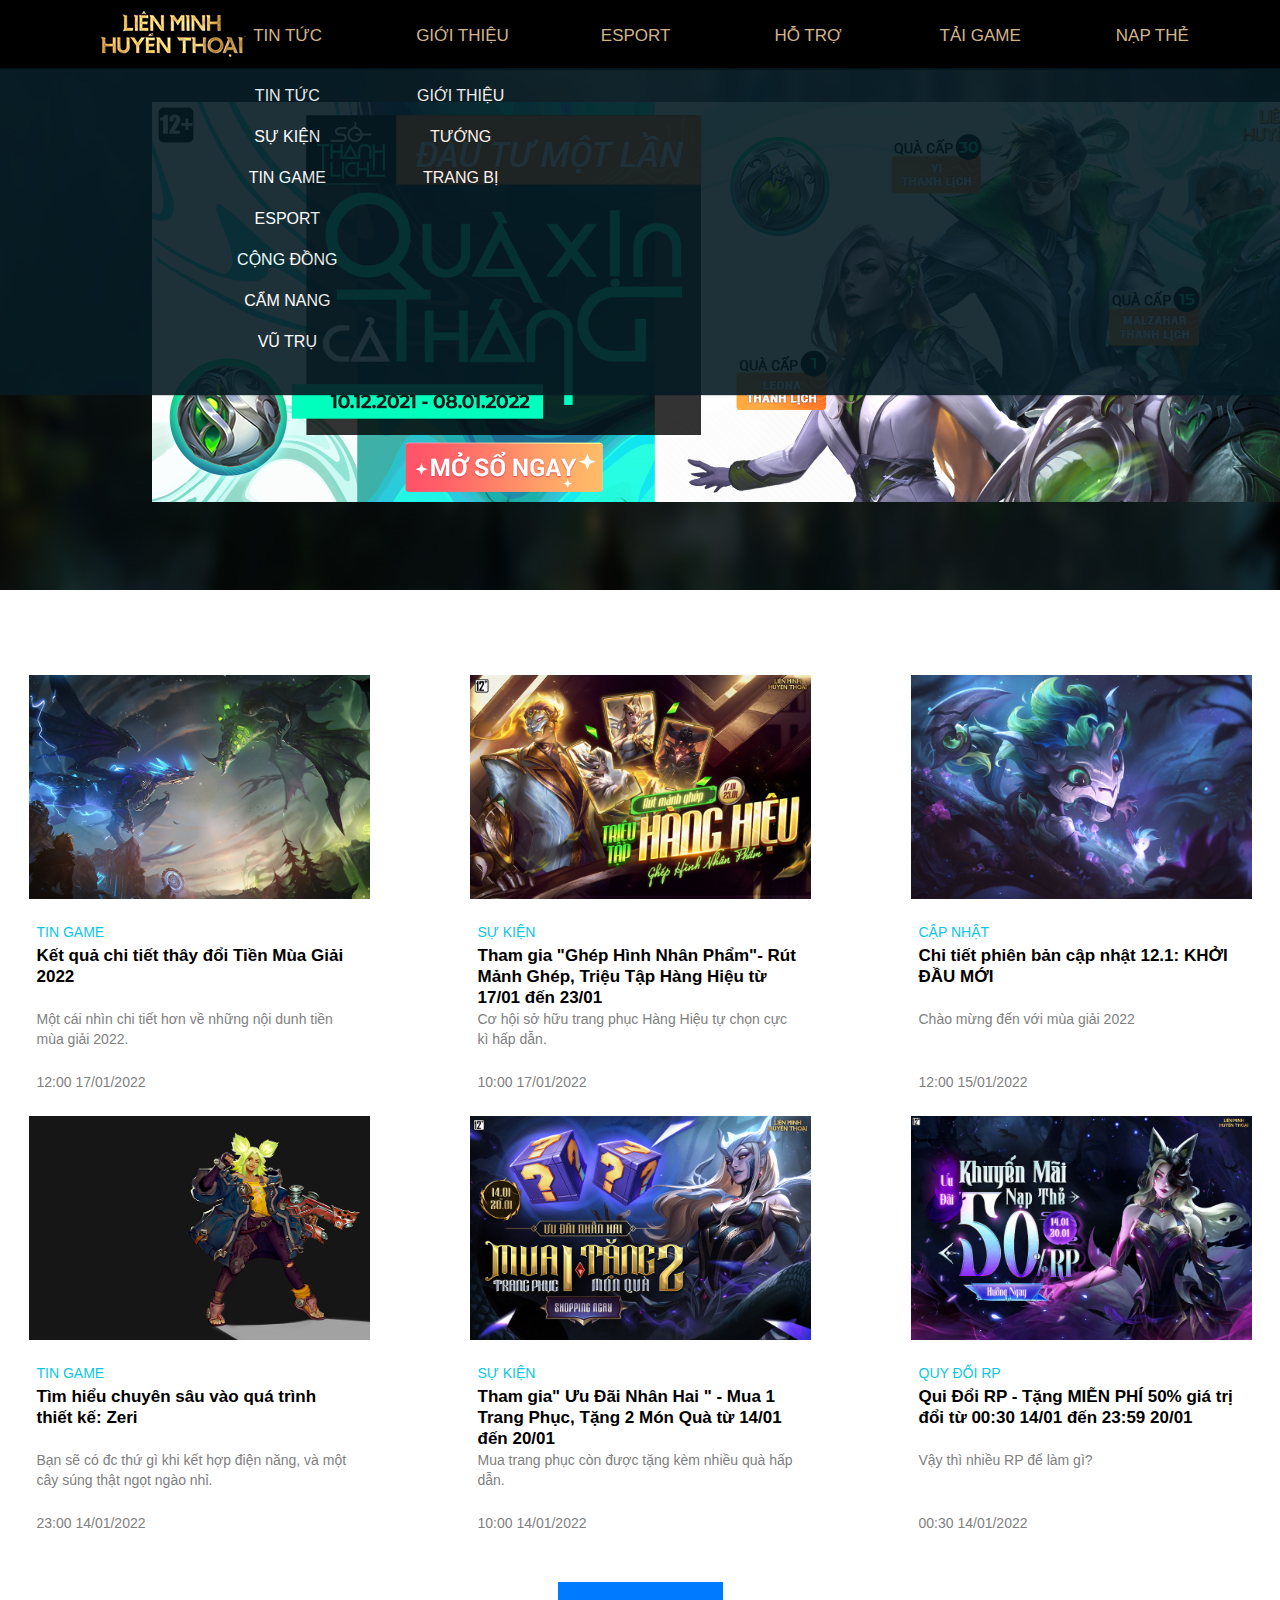
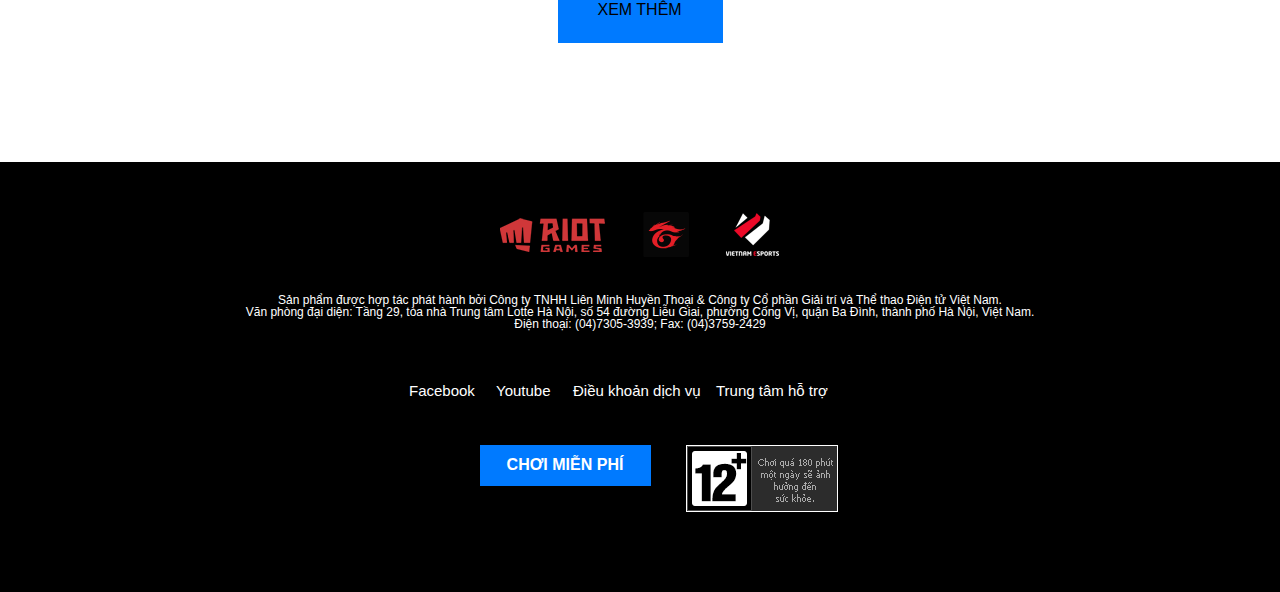
<file: index.html>
<!DOCTYPE html>
<html lang="en">
<head>
    <meta charset="UTF-8">
    <meta http-equiv="X-UA-Compatible" content="IE=edge">
    <meta name="viewport" content="width=device-width, initial-scale=1.0">
    <title>Document</title>
    <link rel="stylesheet" href="asm.css">
    <link rel="stylesheet" href="reset.css">
    <link rel = "preconnect" href = "https://fonts.googleapis.com">
    <link rel = "preconnect" href = "https://fonts.gstatic.com" crossorigin>
    <link href = "https: //fonts.googleapis.com/css2? family = Roboto: wght @ 300; 500; 700; 900 & display = swap "rel =" stylesheet ">
</head>
<body>
    <div id="header">
        <div class="nav">
            <a href="index.html"><img src="images/hinh9.png" alt=""></a>
            <div class="TT">TIN TỨC</div>          
            <div class="TT-list">
                <ul class="TT-items">
                    <li><a href="TT.html">TIN TỨC</a></li>
                    <li><a href="sukien.html">SỰ KIỆN</a></li>
                    <li>TIN GAME</li>
                    <li>ESPORT</li>
                    <li>CỘNG ĐỒNG</li>
                    <li>CẨM NANG</li>
                    <li>VŨ TRỤ</li>
                </ul>
                <ul class="GT-items">
                    <li> <a href="GT.html"> GIỚI THIỆU</a></li>
                    <li>TƯỚNG</li>
                    <li>TRANG BỊ</li>
                </ul>
            </div>
            <div class="GT">GIỚI THIỆU</div>
            <div class="ES">ESPORT</div>
            <div class="HT">HỖ TRỢ</div>
            <div class="TG">TẢI GAME</div>
            <div class="NT"><a href="dangnhap.html">NẠP THẺ</a></div>
        </div>
            <!-- <div class="header-menu">
                <div class="TT-menu">
                    <div class="TT1"><a href="">TIN TỨC</a></div>
                    <div class="TT1">SỰ KIỆN</div>
                    <div class="TT1">TIN GAME</div>
                    <div class="TT1">ESPORT</div>
                    <div class="TT1">CỘNG ĐỒNG</div>
                    <div class="TT1">CẨM NANG</div>
                    <div class="TT1">VŨ TRỤ</div>
                </div>
                <div class="GT-menu">
                    <div class="TT1"><a href="">GIỚI THIỆU</a></div>
                    <div class="TT1">TƯỚNG</div>
                    <div class="TT1">TRANG  BỊ</div>
                </div>
            </div>    -->
        <img src="images/hinh11.jpg" class="header-background" alt="" width="100%", height="520px">
        <div class="content">
            <div class="img"><img src="images/hinh1.jpg" alt=""></div>
        </div>
    </div>
    <div id="news">
        <div class="news1">
            <div class="class">
                <div class="news2">
                    <div class="news2-img"><a href="chitiet.html"><img src="images/hinh2.jpg" alt="" height="224px", width="341px"></a></div>
                    <div class="npk"> 
                        <div class="news2-heading">TIN GAME</div>
                        <div class="news2-taito">Kết quả chi tiết thây đổi Tiền Mùa Giải 2022</div>
                        <div class="news2-decs">Một cái nhìn chi tiết hơn về những nội dunh tiền mùa giải 2022.</div>
                        <div class="news2-dmy">12:00 17/01/2022</div>
                    </div>
                </div>
            <div class="news2">
                <div class="news2-img"><img src="images/hinh3.jpg" alt=""height="224px", width="341px"></div>
                <div class="npk"> 
                    <div class="news2-heading">SỰ KIỆN</div>
                    <div class="news2-taito">Tham gia "Ghép Hình Nhân Phẩm"- Rút Mảnh Ghép, Triệu Tập Hàng Hiệu từ 17/01 đến 23/01</div>
                    <div class="news2-decs">Cơ hội sở hữu trang phục Hàng Hiệu tự chọn cực kì hấp dẫn.</div>
                    <div class="news2-dmy">10:00 17/01/2022</div>
                </div>
            </div>
            <div class="news2">
                <div class="news2-img"><img src="images/hinh4.jpg" alt=""height="224px", width="341px"></div>
                    <div class="npk"> 
                        <div class="news2-heading">CẬP NHẬT</div>
                        <div class="news2-taito">Chi tiết phiên bản cập nhật 12.1: KHỞI ĐẦU MỚI</div>
                        <div class="news2-decs">Chào mừng đến với mùa giải 2022</div>
                        <div class="news2-dmy">12:00 15/01/2022</div>
                    </div>
            </div>
            </div>
            <div class="class">
            <div class="news2">
                <div class="news2-img"><img src="images/hinh5.jpg" alt=""height="224px", width="341px"></div>
                <div class="npk"> 
                    <div class="news2-heading">TIN GAME</div>
                    <div class="news2-taito">Tìm hiểu chuyên sâu vào quá trình thiết kế: Zeri</div>
                    <div class="news2-decs">Bạn sẽ có đc thứ gì khi kết hợp điện năng, và một cây súng thật ngọt ngào nhỉ.</div>
                    <div class="news2-dmy">23:00 14/01/2022</div>
                </div>
            </div>
            <div class="news2">
                <div class="news2-img"><img src="images/hinh6.jpg" alt=""height="224px", width="341px"></div>
                <div class="npk"> 
                    <div class="news2-heading">SỰ KIỆN</div>
                    <div class="news2-taito">Tham gia" Ưu Đãi Nhân Hai " - Mua 1 Trang Phục, Tặng 2 Món Quà từ 14/01 đến 20/01</div>
                    <div class="news2-decs">Mua trang phục còn được tặng kèm nhiều quà hấp dẫn.</div>
                    <div class="news2-dmy">10:00 14/01/2022</div>
                </div>
            </div>
            <div class="news2">
                <div class="news2-img"><img src="images/hinh7.jpg" alt=""height="224px", width="341px"></div>
                <div class="npk"> 
                    <div class="news2-heading">QUY ĐỔI RP</div>
                    <div class="news2-taito">Qui Đổi RP - Tặng MIỄN PHÍ 50% giá trị đổi từ 00:30 14/01 đến 23:59 20/01</div>
                    <div class="news2-decs">Vậy thì nhiều RP để làm gì? </div>
                    <div class="news2-dmy">00:30 14/01/2022</div>
                </div>
            </div>
        </div>
            <div class="button" ><a href="TT.html">XEM THÊM</a></div>
        </div>
    </div>
    <div id="footer">
        <div class="logo">
            <div class="footer-logo1"><img src="images/hinh8.png" alt=""></div>
            
        </div>
        <div class="in4">
            Sản phẩm được hợp tác phát hành bởi Công ty TNHH Liên Minh Huyền Thoại & Công ty Cổ phần Giải trí và Thể thao Điện tử Việt Nam. <br>
            Văn phòng đại diện: Tầng 29, tòa nhà Trung tâm Lotte Hà Nội, số 54 đường Liễu Giai, phường Cống Vị, quận Ba Đình, thành phố Hà Nội, Việt Nam. <br>
            Điện thoại: (04)7305-3939; Fax: (04)3759-2429
        </div>
        <div class="vv">
            <div class="FB">Facebook</div>
            <div class="YB">Youtube</div>
            <div class="DK">Điều khoản dịch vụ</div>
            <div class="TTHT">Trung tâm hỗ trợ</div>
        </div>
        <div class="free">
            <div class="playfree">CHƠI MIỄN PHÍ</div>
            <div class="x"><img src="images/hinh10.png" alt=""></div>
        </div>
    </div>
</body>
</html>
</file>
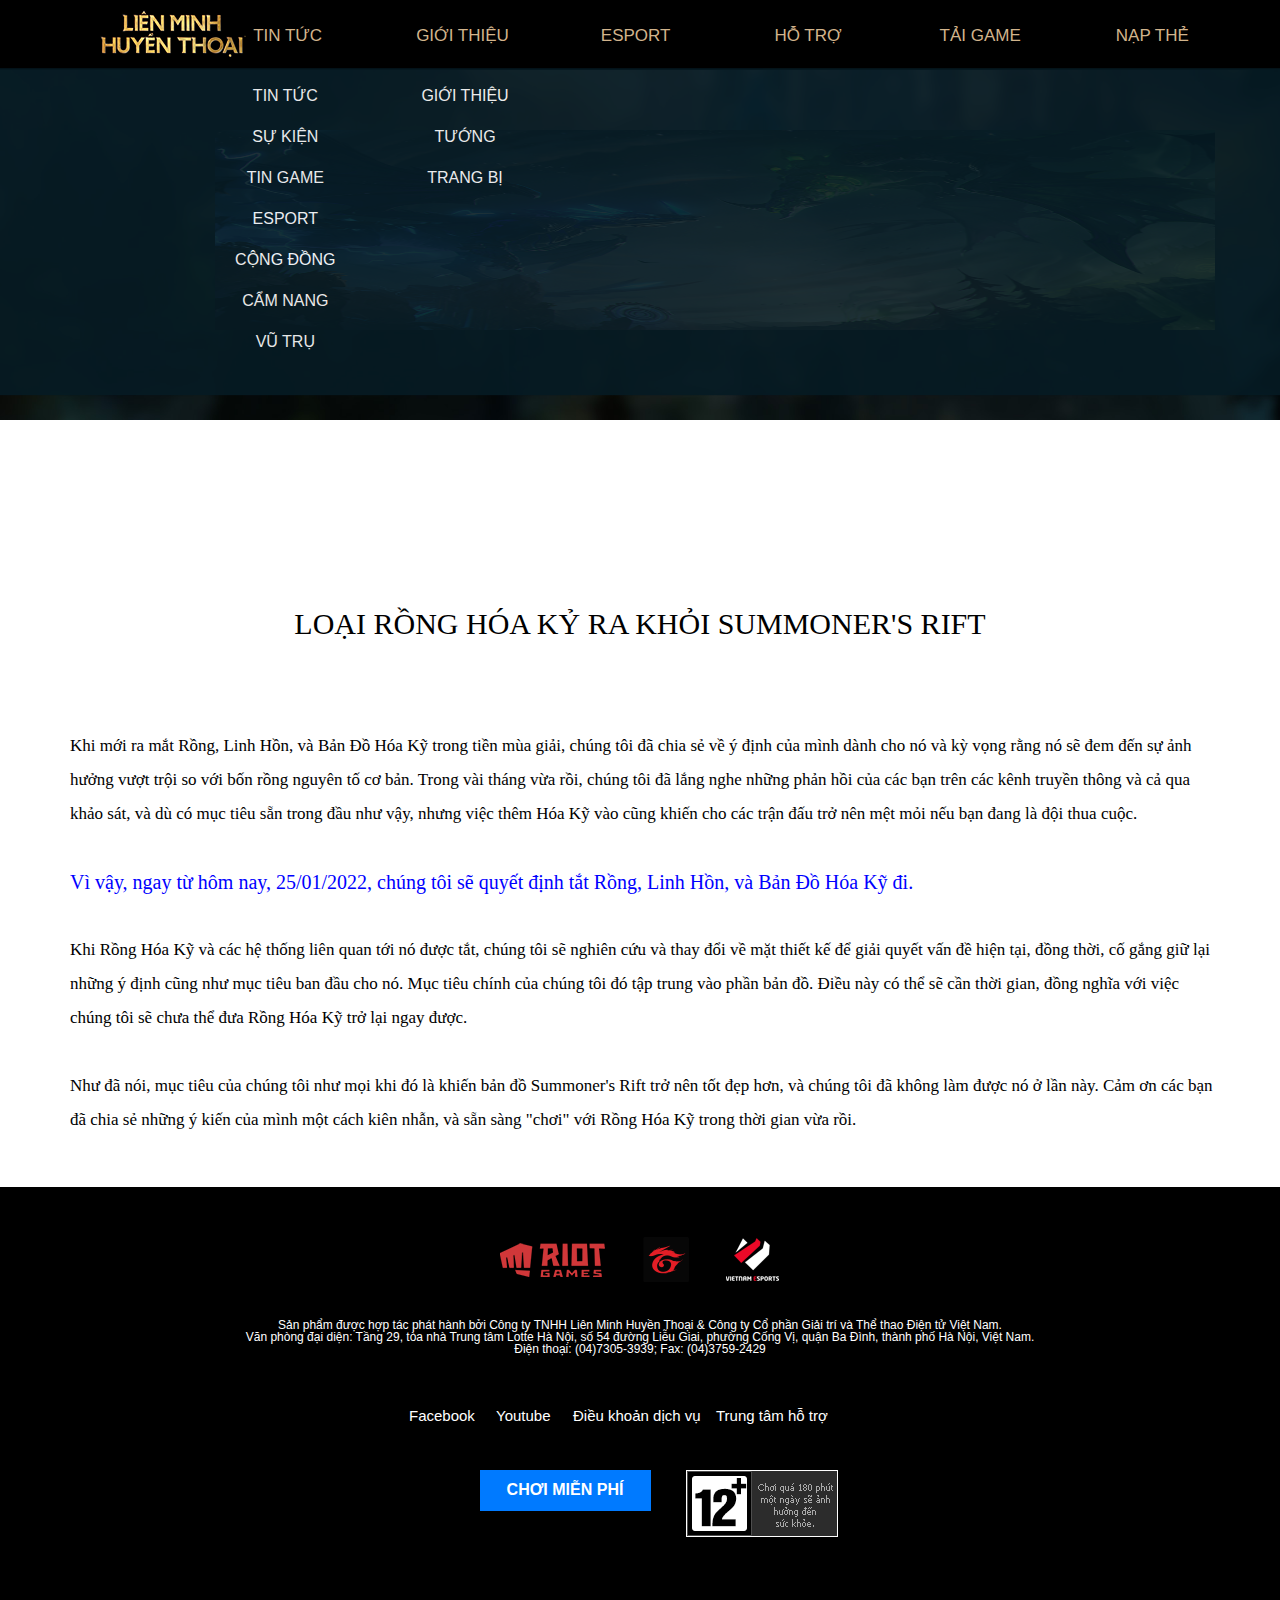
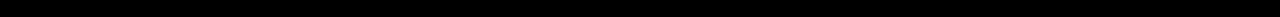
<file: chitiet.html>
<!DOCTYPE html>
<html lang="en">
<head>
    <meta charset="UTF-8">
    <meta http-equiv="X-UA-Compatible" content="IE=edge">
    <meta name="viewport" content="width=device-width, initial-scale=1.0">
    <title>Document</title>
    <link rel="stylesheet" href="chitiet.css">
    <link rel="stylesheet" href="reset.css">
    <link rel = "preconnect" href = "https://fonts.googleapis.com">
    <link rel = "preconnect" href = "https://fonts.gstatic.com" crossorigin>
    <link href = "https: //fonts.googleapis.com/css2? family = Roboto: wght @ 300; 500; 700; 900 & display = swap "rel =" stylesheet ">
</head>
<body>
    <div id="header">
        <div class="nav">
            <a href="index.html"><img src="images/hinh9.png" alt=""></a>
            <div class="TT">TIN TỨC</div>          
        <div class="TT-list">
            <ul class="TT-items">
                <li><a href="TT.html">TIN TỨC</a></li>
                <li><a href="sukien.html">SỰ KIỆN</a></li>
                <li>TIN GAME</li>
                <li>ESPORT</li>
                <li>CỘNG ĐỒNG</li>
                <li>CẨM NANG</li>
                <li>VŨ TRỤ</li>
            </ul>
            <ul class="GT-items">
                <li> <a href="GT.html"> GIỚI THIỆU</a></li>
                <li>TƯỚNG</li>
                <li>TRANG BỊ</li>
            </ul>
            </div>
            <div class="GT">GIỚI THIỆU</div>
            <div class="ES">ESPORT</div>
            <div class="HT">HỖ TRỢ</div>
            <div class="TG">TẢI GAME</div>
            <div class="NT"><a href="dangnhap.html">NẠP THẺ</a></div>
        </div>
        <img src="images/hinh11.jpg" class="header-background" alt="" width="100%", height="520px">
        <div class="content"><img src="images/hinh2.jpg" alt=""></div>
    </div>
    <div class="tieude">LOẠI RỒNG HÓA KỶ RA KHỎI SUMMONER'S RIFT</div>
    <div class="noidung">
        <p>Khi mới ra mắt Rồng, Linh Hồn, và Bản Đồ Hóa Kỹ trong tiền mùa giải, chúng tôi đã chia sẻ về ý định của mình dành cho nó và kỳ vọng rằng nó sẽ đem đến sự ảnh hưởng vượt trội so với bốn rồng nguyên tố cơ bản. Trong vài tháng vừa rồi, chúng tôi đã lắng nghe những phản hồi của các bạn trên các kênh truyền thông và cả qua khảo sát, và dù có mục tiêu sẵn trong đầu như vậy, nhưng việc thêm Hóa Kỹ vào cũng khiến cho các trận đấu trở nên mệt mỏi nếu bạn đang là đội thua cuộc.</p><br>
        <p class="dd">Vì vậy, ngay từ hôm nay, 25/01/2022, chúng tôi sẽ quyết định tắt Rồng, Linh Hồn, và Bản Đồ Hóa Kỹ đi.</p><br>
        <p>Khi Rồng Hóa Kỹ và các hệ thống liên quan tới nó được tắt, chúng tôi sẽ nghiên cứu và thay đổi về mặt thiết kế để giải quyết vấn đề hiện tại, đồng thời, cố gắng giữ lại những ý định cũng như mục tiêu ban đầu cho nó. Mục tiêu chính của chúng tôi đó tập trung vào phần bản đồ. Điều này có thể sẽ cần thời gian, đồng nghĩa với việc chúng tôi sẽ chưa thể đưa Rồng Hóa Kỹ trở lại ngay được.</p><br>
        <p>Như đã nói, mục tiêu của chúng tôi như mọi khi đó là khiến bản đồ Summoner's Rift trở nên tốt đẹp hơn, và chúng tôi đã không làm được nó ở lần này. Cảm ơn các bạn đã chia sẻ những ý kiến của mình một cách kiên nhẫn, và sẵn sàng "chơi" với Rồng Hóa Kỹ trong thời gian vừa rồi.</p>
    </div> 
    <div class="like">
        <script async defer crossorigin="anonymous" src="https://connect.facebook.net/en_GB/sdk.js#xfbml=1&version=v13.0" nonce="7ncrYh6A"></script>        
        <div class="fb-like" data-href="http://127.0.0.1:5500/ASM1/chitiet.html" data-width="" data-layout="standard" data-action="like" data-size="small" data-share="true"></div>
    </div>
    <div class="cmt">
        <script async defer crossorigin="anonymous" src="https://connect.facebook.net/en_GB/sdk.js#xfbml=1&version=v13.0" nonce="GIPwVmzz"></script>
        <div class="fb-comments" data-href="http://127.0.0.1:5500/ASM1/chitiet.html" data-width="" data-numposts="5"></div>
    </div>

    <div id="footer">
        <div class="logo">
            <div class="footer-logo1"><img src="images/hinh8.png" alt=""></div>
            
        </div>
        <div class="in4">
            Sản phẩm được hợp tác phát hành bởi Công ty TNHH Liên Minh Huyền Thoại & Công ty Cổ phần Giải trí và Thể thao Điện tử Việt Nam. <br>
            Văn phòng đại diện: Tầng 29, tòa nhà Trung tâm Lotte Hà Nội, số 54 đường Liễu Giai, phường Cống Vị, quận Ba Đình, thành phố Hà Nội, Việt Nam. <br>
            Điện thoại: (04)7305-3939; Fax: (04)3759-2429
        </div>
        <div class="vv">
            <div class="FB">Facebook</div>
            <div class="YB">Youtube</div>
            <div class="DK">Điều khoản dịch vụ</div>
            <div class="TTHT">Trung tâm hỗ trợ</div>
        </div>
        <div class="free">
            <div class="playfree">CHƠI MIỄN PHÍ</div>
            <div class="x"><img src="images/hinh10.png" alt=""></div>
        </div>
    </div>
</body>
</html>
</file>
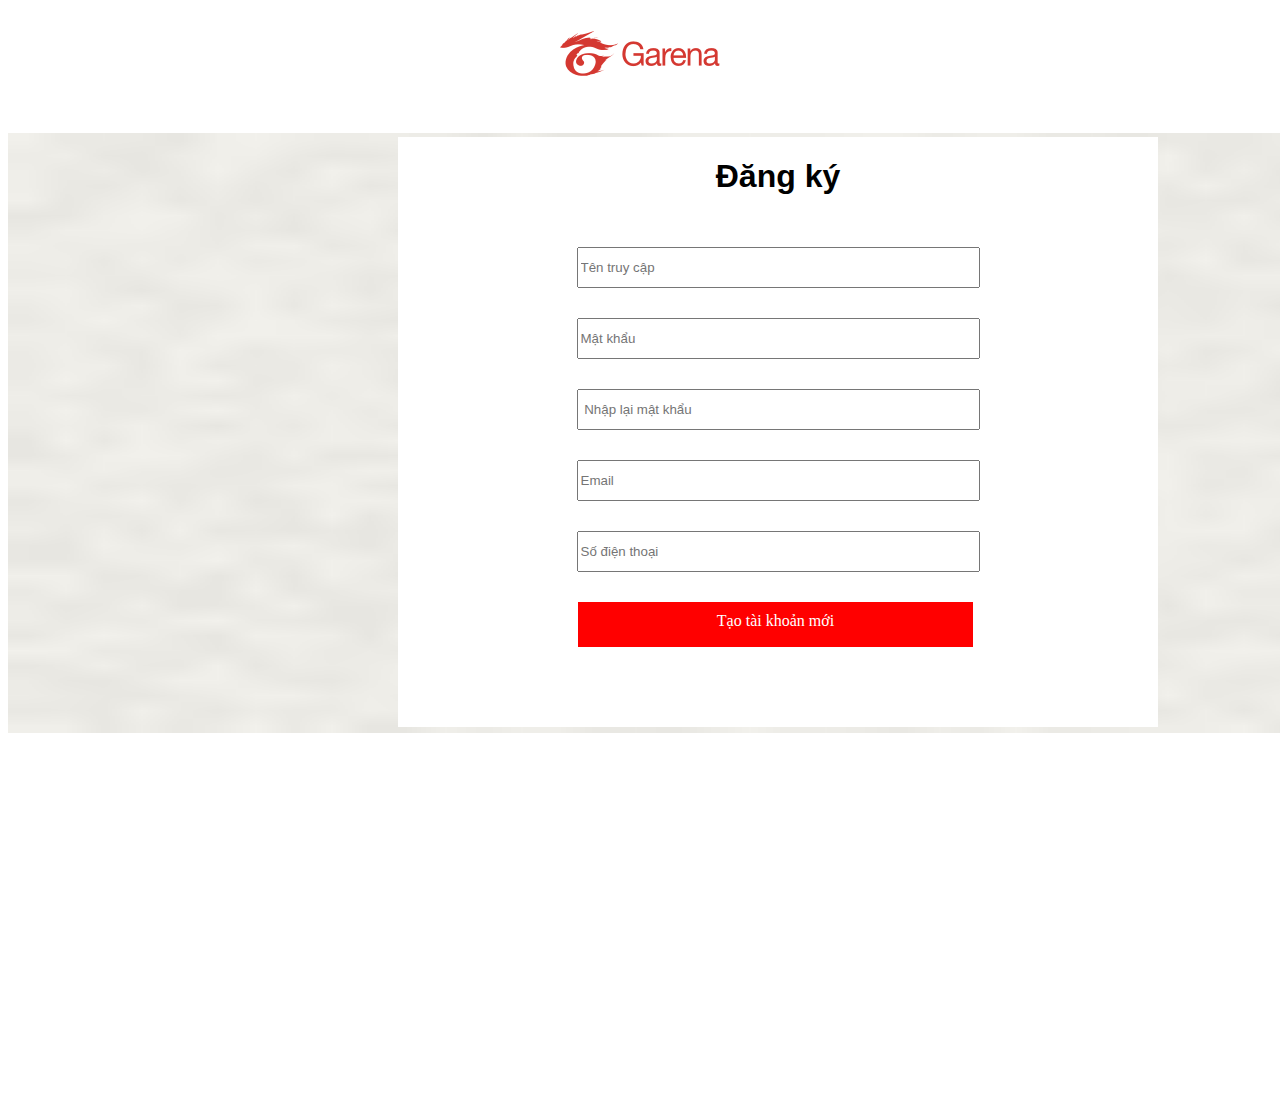
<file: dangnhap.html>
<!DOCTYPE html>
<html lang="en">
<head>
    <meta charset="UTF-8">
    <meta http-equiv="X-UA-Compatible" content="IE=edge">
    <meta name="viewport" content="width=device-width, initial-scale=1.0">
    <title>Document</title>
    <link rel="stylesheet" href="dangnhap.css">
</head>
<body>
    <div id="deader" class="header">
        <h1 class="nav">
            <img src="images/DK1.png" alt="">
            <select class="lang">
                <option value="en-US">International - English</option>
                <option value="en-SG">Singapore - English</option>
                <option value="en-PH">Philippines - English</option>
                <option value="id-ID">Indonesia - Bahasa Indonesia</option>
                <option value="vi-VN">Việt Nam - Tiếng việt</option>
                <option value="en-MY">Malaysia - English</option>
                <option value="pt-PT">Portugal - Português</option>
            </select>
        </h1>   
    </div>
    <div id="main-panel">
        <div>
            <img class="bg-img" src="images/DK2.png" alt="">
        </div>
        <div class="DK">
            <h1>Đăng ký</h1>
            <form action="" >
                <input class="form" type="text" name="Tài khoản GARENA, email hoặc số điện thoại" placeholder="Tên truy cập">
            </form>
            <form action="">
                <input class="form" type="password" name="mật khẩu" placeholder="Mật khẩu">
            </form>
            <form action="">
                <input class="form" type="password" name="mật khẩu" placeholder=" Nhập lại mật khẩu">
            </form>
            <form action="" >
                <input class="form" type="text" name="Tài khoản GARENA, email hoặc số điện thoại" placeholder="Email">
            </form>
            <form action="" >
                <input class="form" type="text" name="Tài khoản GARENA, email hoặc số điện thoại" placeholder="Số điện thoại">
            </form>
            <div class="TKM">
                Tạo tài khoản mới
            </div>
        </div>
    </div>
</body>
</html>
</file>
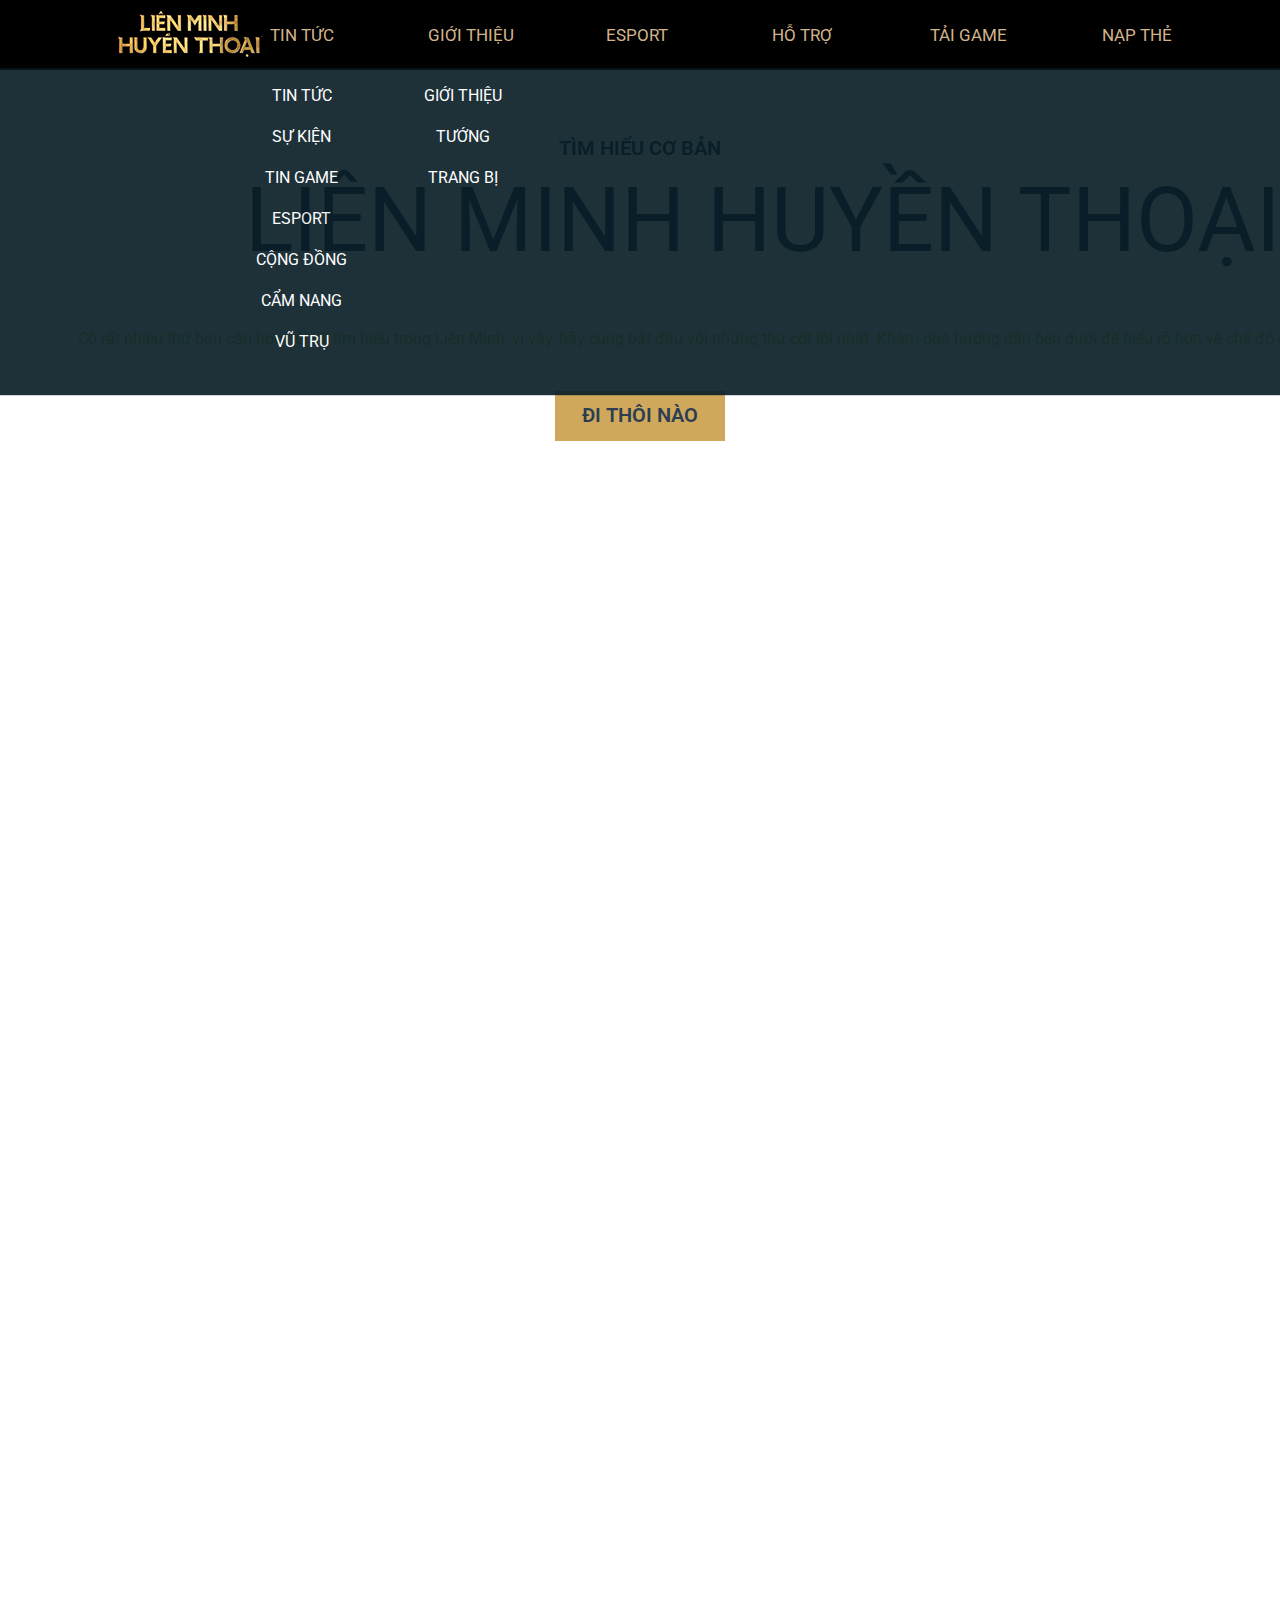
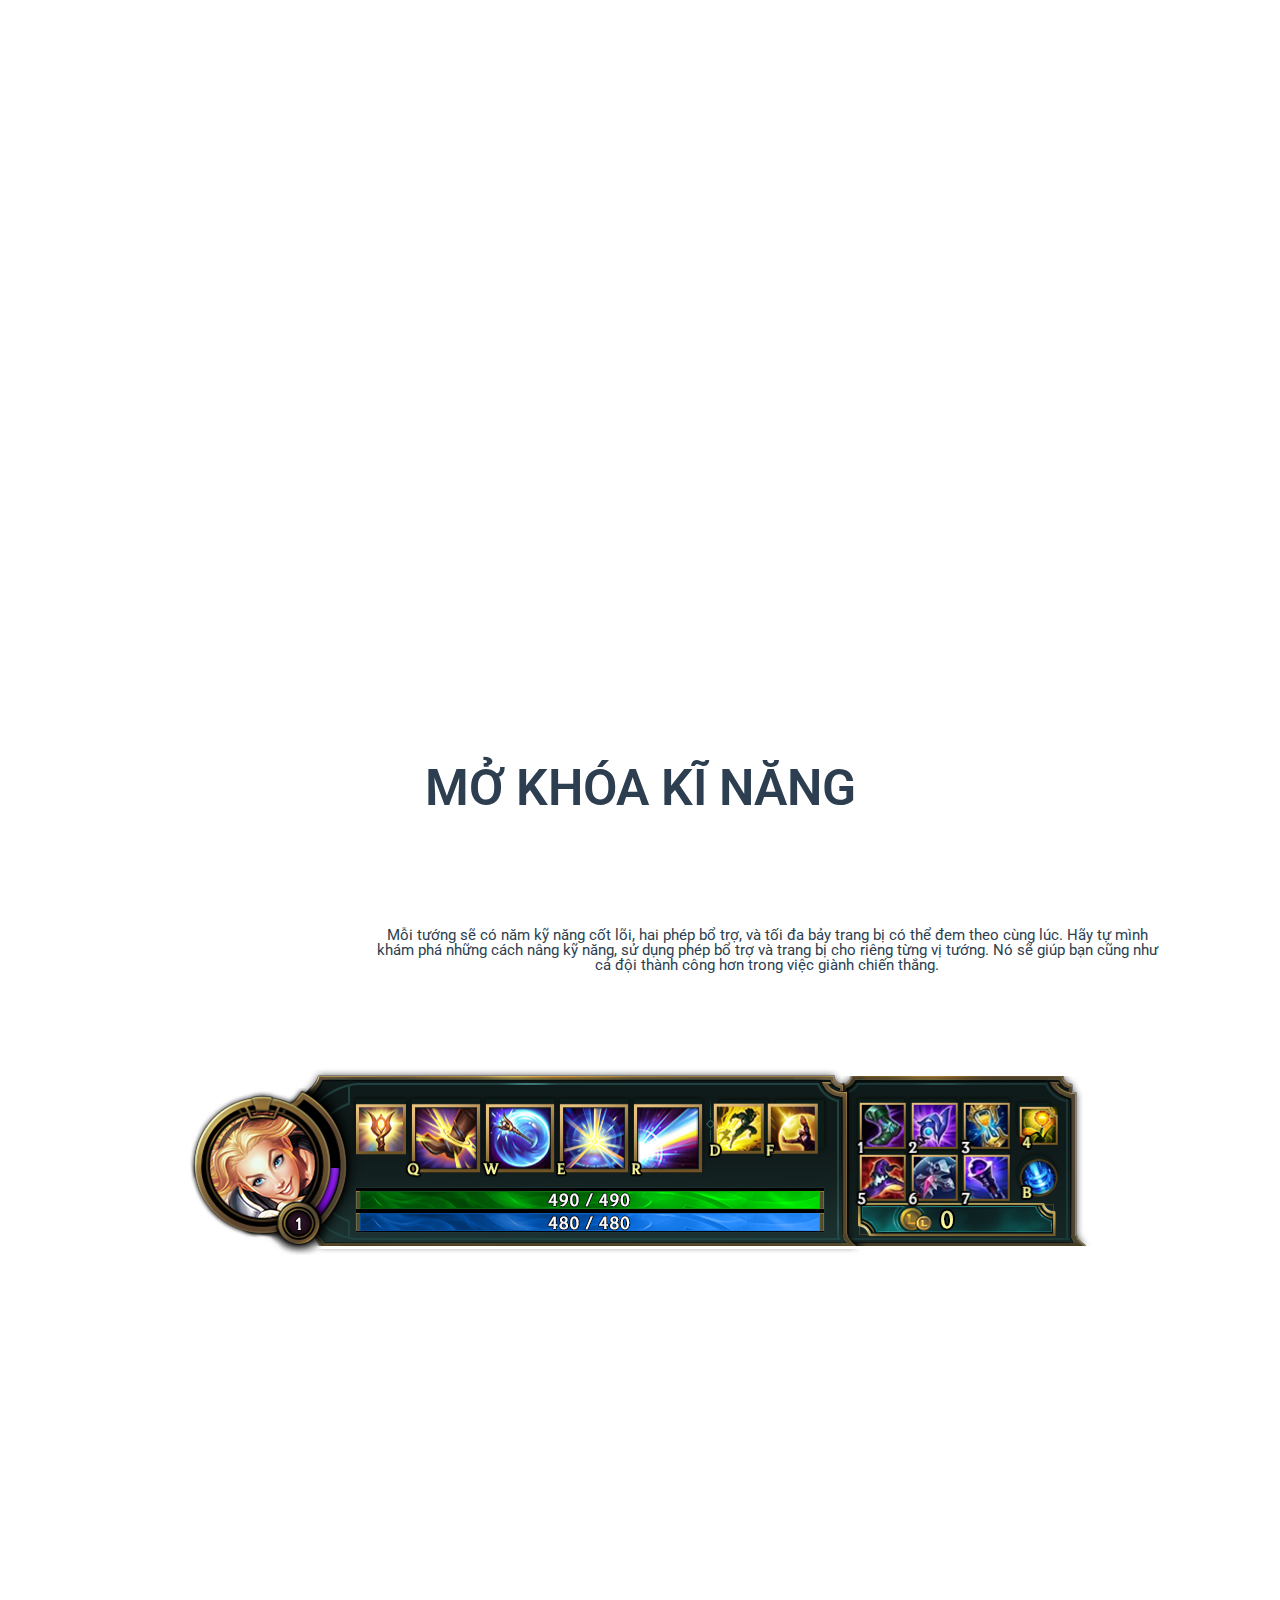
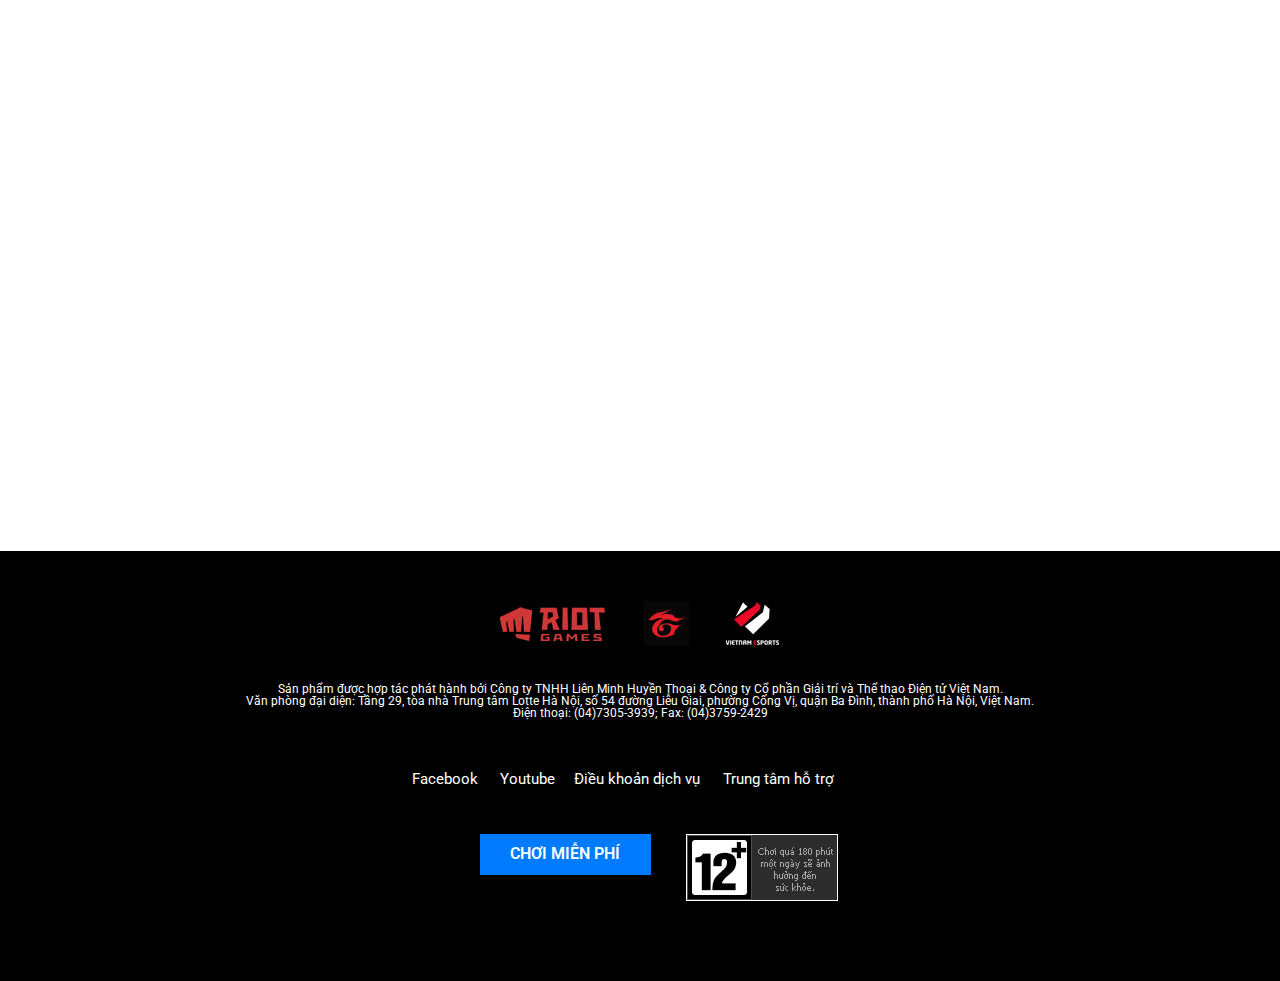
<file: GT.html>
<!DOCTYPE html>
<html lang="en">
<head>
    <meta charset="UTF-8">
    <meta http-equiv="X-UA-Compatible" content="IE=edge">
    <meta name="viewport" content="width=device-width, initial-scale=1.0">
    <title>Document</title>
    <link rel="stylesheet" href="GT.css">
    <link rel="stylesheet" href="reset.css">
    <link rel="preconnect" href="https://fonts.googleapis.com">
    <link rel="preconnect" href="https://fonts.gstatic.com" crossorigin>
    <link href="https://fonts.googleapis.com/css2?family=Roboto:wght@300;400;500;700&display=swap" rel="stylesheet">
</head>
<body>
    <div id="header">
        <div class="nav">
            <a href="index.html"><img src="images/hinh9.png" alt=""></a>
            <div class="TT">TIN TỨC</div>          
        <div class="TT-list">
            <ul class="TT-items">
                <li><a href="TT.html">TIN TỨC</a></li>
                <li><a href="sukien.html">SỰ KIỆN</a></li>
                <li>TIN GAME</li>
                <li>ESPORT</li>
                <li>CỘNG ĐỒNG</li>
                <li>CẨM NANG</li>
                <li>VŨ TRỤ</li>
            </ul>
            <ul class="GT-items">
                <li> <a href="GT.html"> GIỚI THIỆU</a></li>
                <li>TƯỚNG</li>
                <li>TRANG BỊ</li>
            </ul>
            </div>
            <div class="GT">GIỚI THIỆU</div>
            <div class="ES">ESPORT</div>
            <div class="HT">HỖ TRỢ</div>
            <div class="TG">TẢI GAME</div>
            <div class="NT"><a href="dangnhap.html">NẠP THẺ</a></div>
        </div>
        <div class="pos">
            <div class="col1">
                <div class="pos1">TÌM HIỂU CƠ BẢN</div>
                <div class="pos2">LIÊN MINH HUYỀN THOẠI</div>
                <div class="pos3">Có rất nhiều thứ bạn cần học hỏi và tìm hiểu trong Liên Minh, vì vậy, hãy cùng bắt đầu với những thứ cốt lõi nhất. Khám phá hướng dẫn bên dưới để hiểu rõ hơn về chế độ chơi phổ biến nhất này.</div>
                <div class="pos4">ĐI THÔI NÀO</div>
            </div>
            <div class="col2">
                <div class="pos5">LIÊN MINH HUYỀN <br> THOẠI LÀ GÌ?</div>
                <div class="pos6">Liên Minh Huyền Thoại là một trò chơi chiến thuật đồng đội nơi hai đội với năm vị tướng mạnh mẽ sẽ đối đầu nhau nhằm mục tiêu phá hủy căn cứ đối phương. Chọn một trong hơn 150 vị tướng để tạo ra những pha thi đấu xuất thần, hạ gục đối thủ, san phẳng trụ địch và hướng đến chiến thắng vinh quang.</div>
            </div>
            <div class="col3">
                <div class="pos7">MỞ KHÓA KĨ NĂNG</div>
                <div class="pos8">Mỗi tướng sẽ có năm kỹ năng cốt lõi, hai phép bổ trợ, và tối đa bảy trang bị có thể đem theo cùng lúc. Hãy tự mình khám phá những cách nâng kỹ năng, sử dụng phép bổ trợ và trang bị cho riêng từng vị tướng. Nó sẽ giúp bạn cũng như cả đội thành công hơn trong việc giành chiến thắng.</div>
                <div class="pos9">
                    
                    <img class="pos9-1" src="images/GT3.png" alt="">
                    <img class="pos9-3" src="images/GT4.png" alt="">
                    <img class="pos9-4"src="images/GT5.png" alt="">
                    <img class="pos9-5"src="images/GT6.png" alt="">
                    <img class="pos9-6" src="images/GT7.png" alt="">
                    <img class="pos9-2" src="images/GT2.png" alt="">
                </div>
            </div>
        </div>
        <div class="map">
            <iframe src="https://www.google.com/maps/d/u/0/embed?mid=1zFlRviH7Le2niTkceOxDbQVEhY6jBbsd&ehbc=2E312F" width="640" height="480"></iframe>
        </div>
    <div id="footer">
        <div class="logo">
            <div class="footer-logo1"><img src="images/hinh8.png" alt=""></div>
        </div>
        <div class="in4">
            Sản phẩm được hợp tác phát hành bởi Công ty TNHH Liên Minh Huyền Thoại & Công ty Cổ phần Giải trí và Thể thao Điện tử Việt Nam. <br>
            Văn phòng đại diện: Tầng 29, tòa nhà Trung tâm Lotte Hà Nội, số 54 đường Liễu Giai, phường Cống Vị, quận Ba Đình, thành phố Hà Nội, Việt Nam. <br>
            Điện thoại: (04)7305-3939; Fax: (04)3759-2429
        </div>
        <div class="vv">
            <div class="FB">Facebook</div>
            <div class="YB">Youtube</div>
            <div class="DK">Điều khoản dịch vụ</div>
            <div class="TTHT">Trung tâm hỗ trợ</div>
        </div>
        <div class="free">
            <div class="playfree">CHƠI MIỄN PHÍ</div>
            <div class="x"><img src="images/hinh10.png" alt=""></div>
        </div>
    </div>
</body>
</html>
</file>
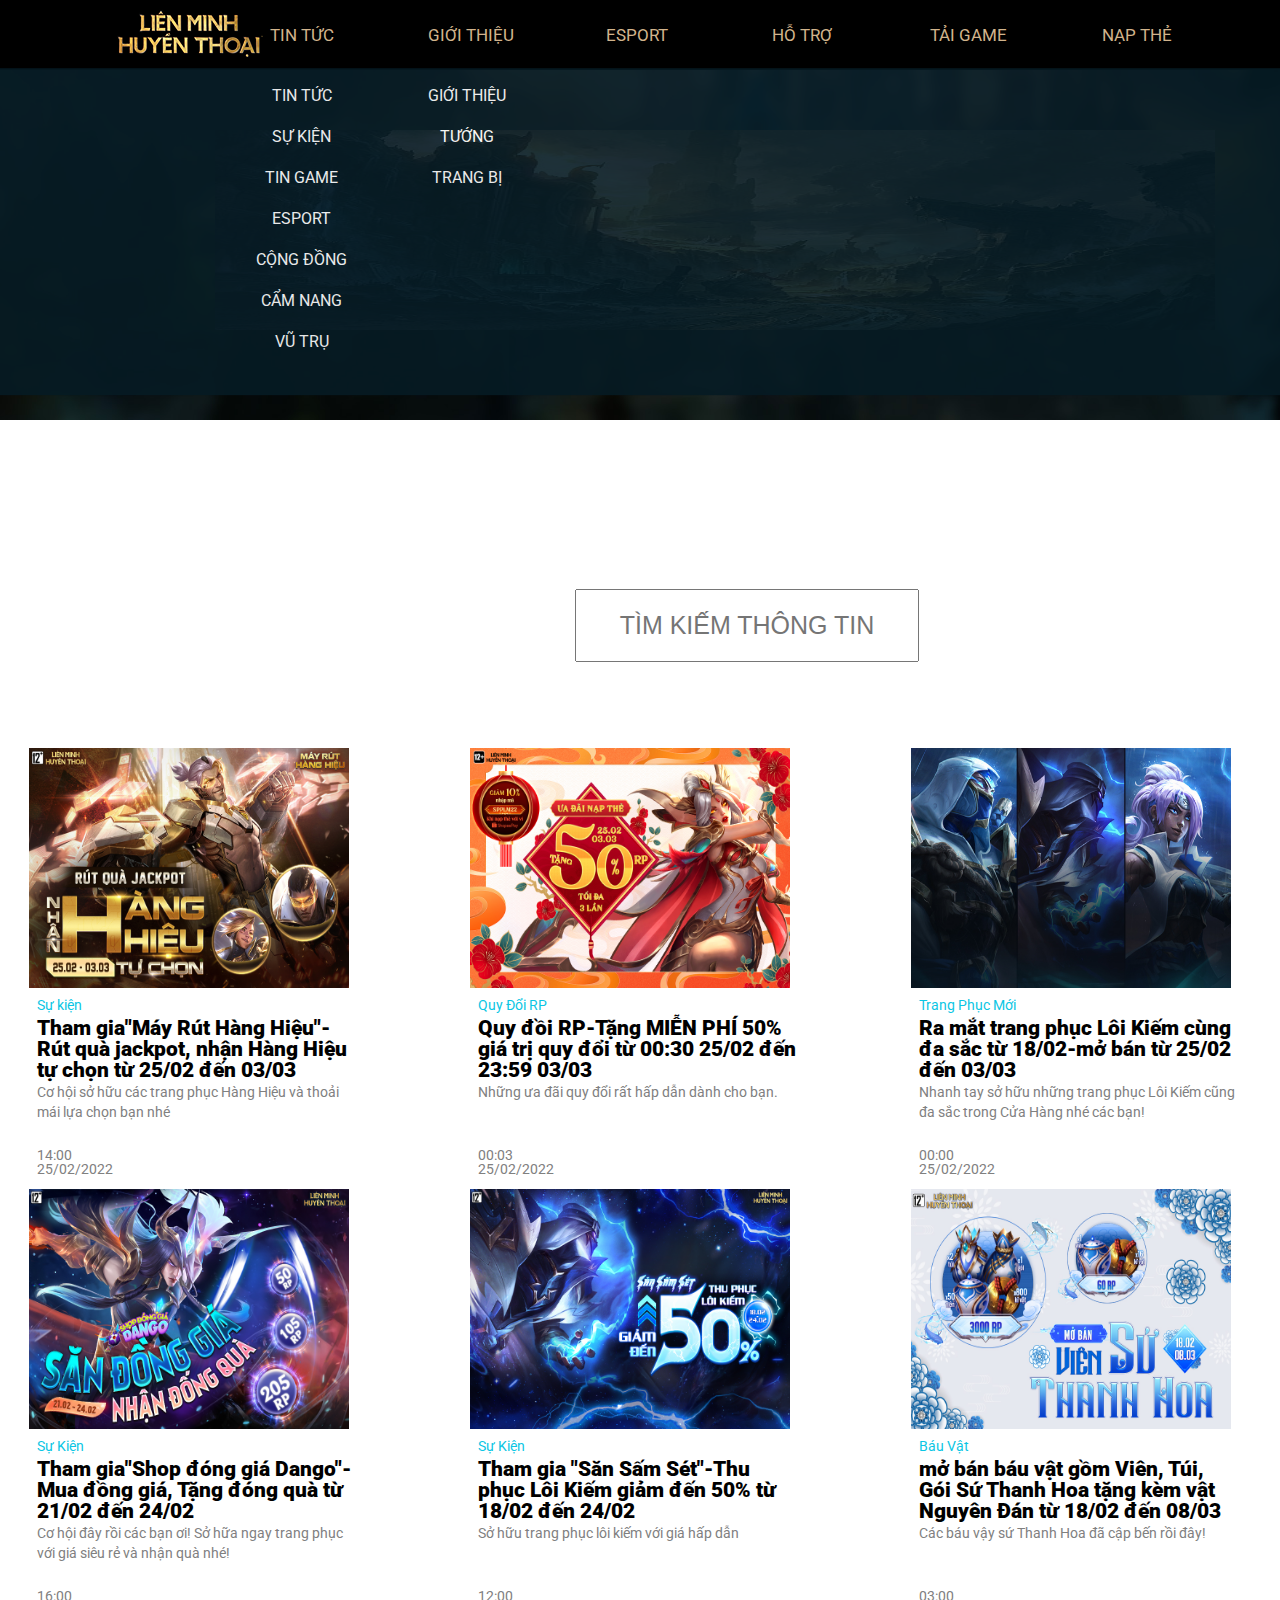
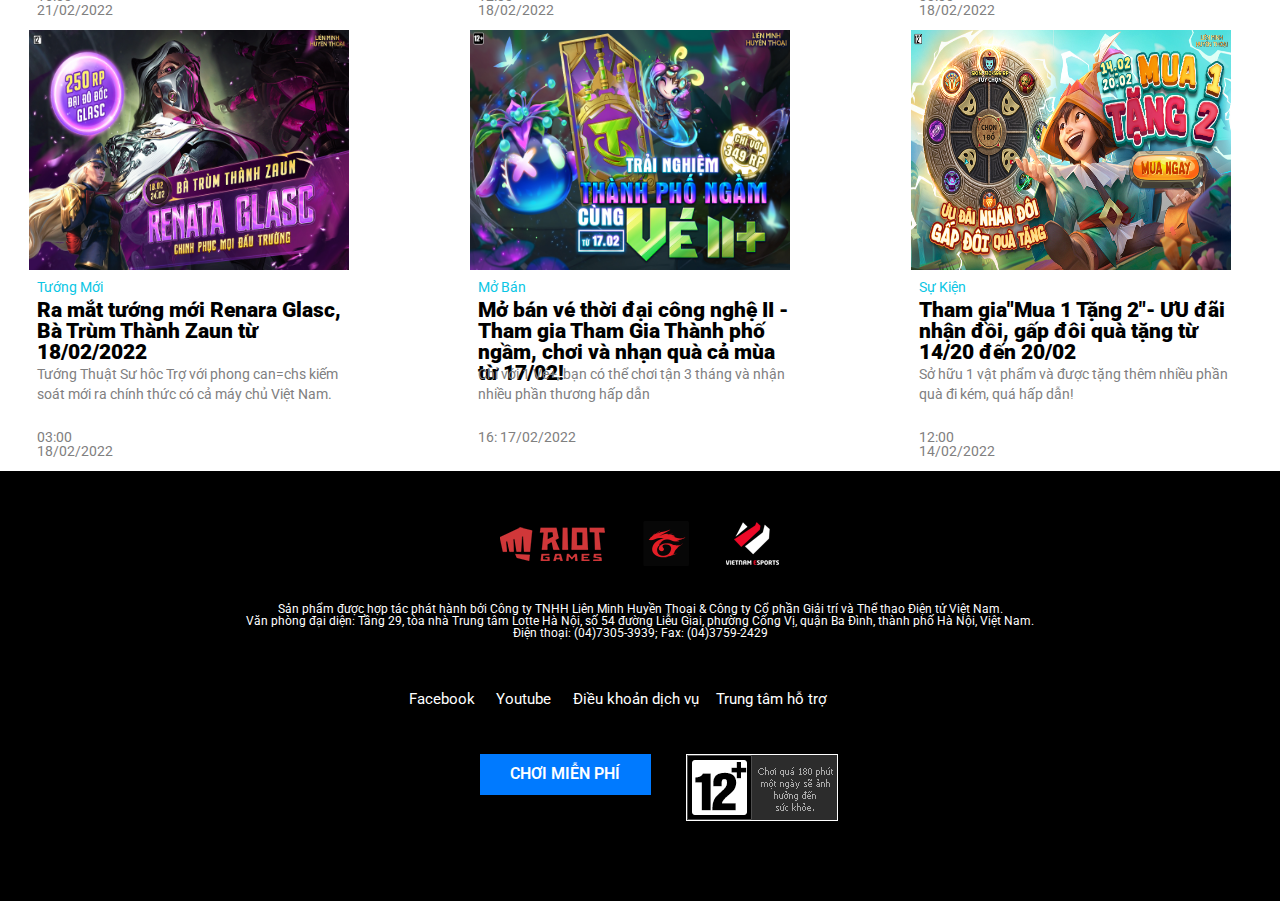
<file: sukien.html>
<!DOCTYPE html>
<html lang="en">
<head>
    <meta charset="UTF-8">
    <meta http-equiv="X-UA-Compatible" content="IE=edge">
    <meta name="viewport" content="width=device-width, initial-scale=1.0">
    <title>Document</title>
    <link rel="stylesheet" href="sukien.css">
    <link rel="stylesheet" href="reset.css">
    <link rel="preconnect" href="https://fonts.googleapis.com">
    <link rel="preconnect" href="https://fonts.gstatic.com" crossorigin>
    <link href="https://fonts.googleapis.com/css2?family=Roboto:wght@300;400;500;700&display=swap" rel="stylesheet">
</head>
<body>
    <div id="header">
        <div class="nav">
            <a href="index.html"><img src="images/hinh9.png" alt=""></a>
            <div class="TT">TIN TỨC</div>          
        <div class="TT-list">
            <ul class="TT-items">
                <li><a href="TT.html">TIN TỨC</a></li>
                <li><a href="sukien.html">SỰ KIỆN</a></li>
                <li>TIN GAME</li>
                <li>ESPORT</li>
                <li>CỘNG ĐỒNG</li>
                <li>CẨM NANG</li>
                <li>VŨ TRỤ</li>
            </ul>
            <ul class="GT-items">
                <li> <a href="GT.html"> GIỚI THIỆU</a></li>
                <li>TƯỚNG</li>
                <li>TRANG BỊ</li>
            </ul>
            </div>
            <div class="GT">GIỚI THIỆU</div>
            <div class="ES">ESPORT</div>
            <div class="HT">HỖ TRỢ</div>
            <div class="TG">TẢI GAME</div>
            <div class="NT"><a href="dangnhap.html">NẠP THẺ</a></div>
        </div>
        <img src="images/hinh11.jpg" class="header-background" alt="" width="100%", height="520px">
        <div class="content"><img src="images/hinh12.jpg" alt=""></div>
    </div>
    <form action="">
        <input class="form" type="text" name="TÌM KIẾM THÔNG TIN" placeholder="TÌM KIẾM THÔNG TIN">
    </form>
    <div id="new">
        <div class="news1">
            <div class="class">
                <div class="news2">
                    <div class="news2-img"><img src="images/SK1.jpg" alt="" width="320px" height="240px"></div>
                        <div class="col">
                            <div class="news2-heading">Sự kiện</div>
                            <div class="news2-taito">Tham gia"Máy Rút Hàng Hiệu"-Rút quà jackpot, nhận Hàng Hiệu tự chọn từ 25/02 đến 03/03</div>
                            <div class="news2-decs">Cơ hội sở hữu các trang phục Hàng Hiệu và thoải mái lựa chọn bạn nhé</div>
                            <div class="news2-dmy">14:00 25/02/2022</div>
                        </div>
                    </div>
                <div class="news2">
                    <div class="news2-img"><img src="images/SK2.jpg" alt="" width="320px" height="240px"></div>
                        <div class="col">
                            <div class="news2-heading">Quy Đổi RP</div>
                            <div class="news2-taito">Quy đồi RP-Tặng MIỄN PHÍ 50% giá trị quy đổi từ 00:30 25/02 đến 23:59 03/03</div>
                            <div class="news2-decs">Những ưa đãi quy đổi rất hấp dẫn dành cho bạn.</div>
                            <div class="news2-dmy">00:03 25/02/2022</div>
                        </div>
                </div>
                <div class="news2">
                    <div class="news2-img"><img src="images/SK3.jpg" alt="" width="320px" height="240px"></div>
                        <div class="col">
                            <div class="news2-heading">Trang Phục Mới</div>
                            <div class="news2-taito">Ra mắt trang phục Lôi Kiếm cùng đa sắc từ 18/02-mở bán từ 25/02 đến 03/03</div>
                            <div class="news2-decs">Nhanh tay sở hữu những trang phục Lôi Kiếm cũng đa sắc trong Cửa Hàng nhé các bạn!</div>
                            <div class="news2-dmy">00:00 25/02/2022</div>
                        </div>
                </div>
            </div>
            <div class="class">
                <div class="news2">
                    <div class="news2-img"><img src="images/SK4.jpg" alt="" width="320px" height="240px"></div>
                        <div class="col">
                            <div class="news2-heading">Sự Kiện</div>
                            <div class="news2-taito">Tham gia"Shop đóng giá Dango"-Mua đồng giá, Tặng đóng quà từ 21/02 đến 24/02</div>
                            <div class="news2-decs">Cơ hội đây rồi các bạn ơi! Sở hữa ngay trang phục với giá siêu rẻ và nhận quà nhé!</div>
                            <div class="news2-dmy">16:00 21/02/2022</div>
                        </div>
                </div>
                <div class="news2">
                    <div class="news2-img"><img src="images/SK5.jpg" alt="" width="320px" height="240px"></div>
                        <div class="col">
                            <div class="news2-heading">Sự Kiện</div>
                            <div class="news2-taito">Tham gia "Săn Sấm Sét"-Thu phục Lôi Kiếm giảm đến 50% từ 18/02 đến 24/02</div>
                            <div class="news2-decs">Sở hữu trang phục lôi kiếm với giá hấp dẫn</div>
                            <div class="news2-dmy">12:00 18/02/2022</div>
                        </div>
                </div>
                <div class="news2">
                    <div class="news2-img"><img src="images/SK6.jpg" alt="" width="320px" height="240px"></div>
                        <div class="col">
                            <div class="news2-heading">Báu Vật</div>
                            <div class="news2-taito">mở bán báu vật gồm Viên, Túi, Gói Sứ Thanh Hoa tặng kèm vật Nguyên Đán từ 18/02 đến 08/03</div>
                            <div class="news2-decs">Các báu vậy sứ Thanh Hoa đã cập bến rồi đây!</div>
                            <div class="news2-dmy">03:00 18/02/2022</div>
                        </div>
                    </div>
            </div>
            <div class="class">
                <div class="news2">
                    <div class="news2-img"><img src="images/SK7.jpg" alt="" width="320px" height="240px"></div>
                        <div class="col">
                            <div class="news2-heading">Tướng Mới</div>
                            <div class="news2-taito">Ra mắt tướng mới Renara Glasc, Bà Trùm Thành Zaun từ 18/02/2022</div>
                            <div class="news2-decs">Tướng Thuật Sư hôc Trợ với phong can=chs kiếm soát mới ra chính thức có cả máy chủ Việt Nam.</div>
                            <div class="news2-dmy">03:00 18/02/2022</div>
                        </div> 
                </div>
                <div class="news2">
                    <div class="news2-img"><img src="images/SK8.jpg" alt="" width="320px" height="240px"></div>
                        <div class="col">
                            <div class="news2-heading">Mở Bán</div>
                            <div class="news2-taito">Mở bán vé thời đại công nghệ II - Tham gia Tham Gia Thành phố ngầm, chơi và nhạn quà cả mùa từ 17/02!</div>
                            <div class="news2-decs">Chỉ với 1 Vé+, bạn có thể chơi tận 3 tháng và nhận nhiều phần thương hấp dẫn</div>
                            <div class="news2-dmy">16: 17/02/2022</div>
                        </div>
                </div>
                <div class="news2">
                    <div class="news2-img"><img src="images/SK9.jpg" alt="" width="320px" height="240px"></div>
                        <div class="col">
                            <div class="news2-heading">Sự Kiện</div>
                            <div class="news2-taito">Tham gia"Mua 1 Tặng 2"- ƯU đãi nhận đồi, gấp đôi quà tặng từ 14/20 đến 20/02</div>
                            <div class="news2-decs">Sở  hữu 1 vật phẩm và được tặng thêm nhiều phần quà đi kém, quá hấp dẫn!</div>
                            <div class="news2-dmy">12:00 14/02/2022</div>
                        </div>
                </div>
            </div>
        </div>
    </div>
    </div>
    <div id="footer">
        <div class="logo">
            <div class="footer-logo1"><img src="images/hinh8.png" alt=""></div>
            
        </div>
        <div class="in4">
            Sản phẩm được hợp tác phát hành bởi Công ty TNHH Liên Minh Huyền Thoại & Công ty Cổ phần Giải trí và Thể thao Điện tử Việt Nam. <br>
            Văn phòng đại diện: Tầng 29, tòa nhà Trung tâm Lotte Hà Nội, số 54 đường Liễu Giai, phường Cống Vị, quận Ba Đình, thành phố Hà Nội, Việt Nam. <br>
            Điện thoại: (04)7305-3939; Fax: (04)3759-2429
        </div>
        <div class="vv">
            <div class="FB">Facebook</div>
            <div class="YB">Youtube</div>
            <div class="DK">Điều khoản dịch vụ</div>
            <div class="TTHT">Trung tâm hỗ trợ</div>
        </div>
        <div class="free">
            <div class="playfree">CHƠI MIỄN PHÍ</div>
            <div class="x"><img src="images/hinh10.png" alt=""></div>
        </div>
    </div>
</body>
</html>
</file>
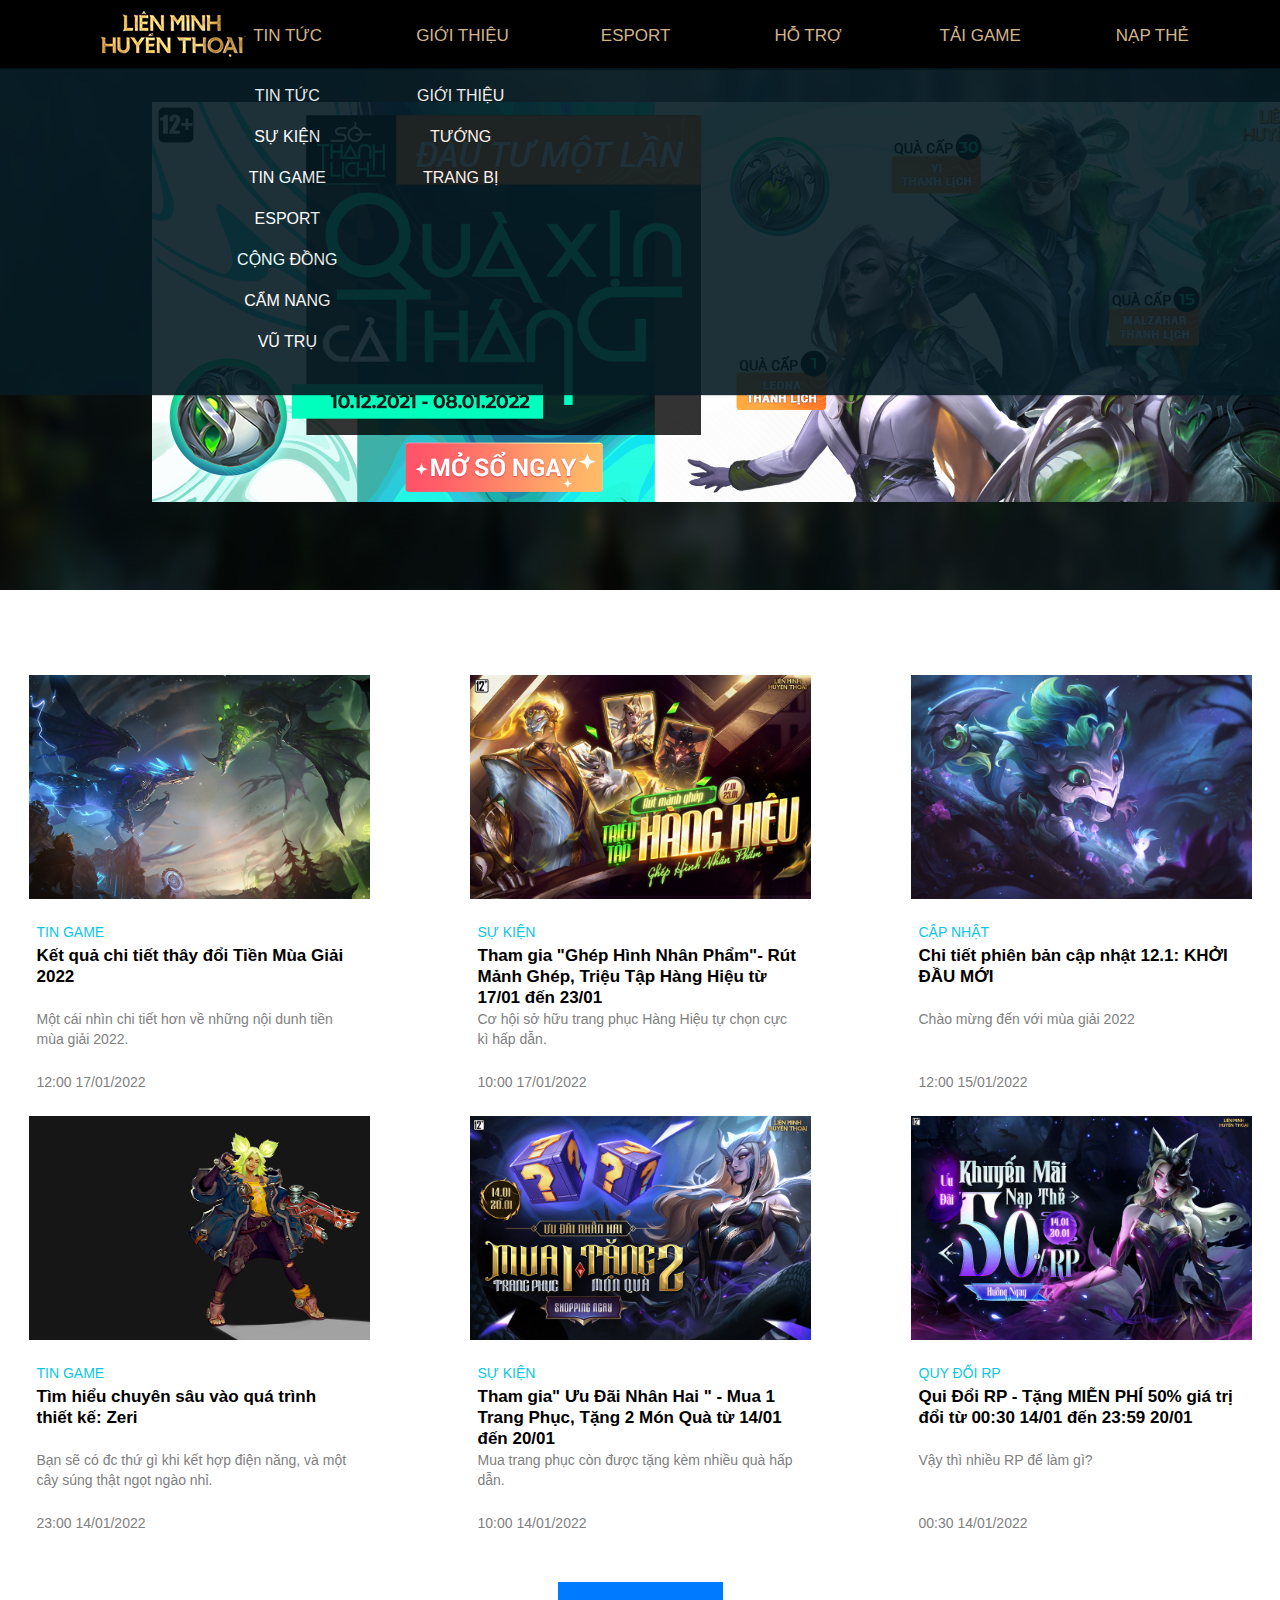
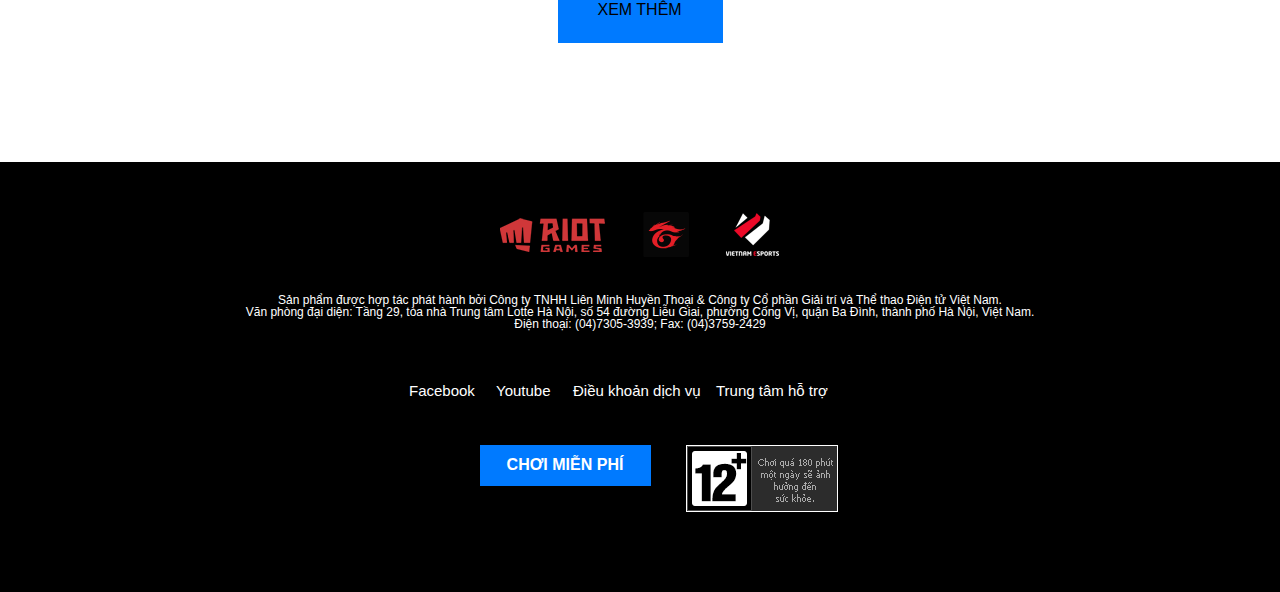
<file: trangchu.html>
<!DOCTYPE html>
<html lang="en">
<head>
    <meta charset="UTF-8">
    <meta http-equiv="X-UA-Compatible" content="IE=edge">
    <meta name="viewport" content="width=device-width, initial-scale=1.0">
    <title>Document</title>
    <link rel="stylesheet" href="asm.css">
    <link rel="stylesheet" href="reset.css">
    <link rel = "preconnect" href = "https://fonts.googleapis.com">
    <link rel = "preconnect" href = "https://fonts.gstatic.com" crossorigin>
    <link href = "https: //fonts.googleapis.com/css2? family = Roboto: wght @ 300; 500; 700; 900 & display = swap "rel =" stylesheet ">
</head>
<body>
    <div id="header">
        <div class="nav">
            <a href="trangchu.html"><img src="images/hinh9.png" alt=""></a>
            <div class="TT">TIN TỨC</div>          
            <div class="TT-list">
                <ul class="TT-items">
                    <li><a href="TT.html">TIN TỨC</a></li>
                    <li><a href="sukien.html">SỰ KIỆN</a></li>
                    <li>TIN GAME</li>
                    <li>ESPORT</li>
                    <li>CỘNG ĐỒNG</li>
                    <li>CẨM NANG</li>
                    <li>VŨ TRỤ</li>
                </ul>
                <ul class="GT-items">
                    <li> <a href="GT.html"> GIỚI THIỆU</a></li>
                    <li>TƯỚNG</li>
                    <li>TRANG BỊ</li>
                </ul>
            </div>
            <div class="GT">GIỚI THIỆU</div>
            <div class="ES">ESPORT</div>
            <div class="HT">HỖ TRỢ</div>
            <div class="TG">TẢI GAME</div>
            <div class="NT"><a href="dangnhap.html">NẠP THẺ</a></div>
        </div>
            <!-- <div class="header-menu">
                <div class="TT-menu">
                    <div class="TT1"><a href="">TIN TỨC</a></div>
                    <div class="TT1">SỰ KIỆN</div>
                    <div class="TT1">TIN GAME</div>
                    <div class="TT1">ESPORT</div>
                    <div class="TT1">CỘNG ĐỒNG</div>
                    <div class="TT1">CẨM NANG</div>
                    <div class="TT1">VŨ TRỤ</div>
                </div>
                <div class="GT-menu">
                    <div class="TT1"><a href="">GIỚI THIỆU</a></div>
                    <div class="TT1">TƯỚNG</div>
                    <div class="TT1">TRANG  BỊ</div>
                </div>
            </div>    -->
        <img src="images/hinh11.jpg" class="header-background" alt="" width="100%", height="520px">
        <div class="content">
            <div class="img"><img src="images/hinh1.jpg" alt=""></div>
        </div>
    </div>
    <div id="news">
        <div class="news1">
            <div class="class">
                <div class="news2">
                    <div class="news2-img"><a href="chitiet.html"><img src="images/hinh2.jpg" alt="" height="224px", width="341px"></a></div>
                    <div class="npk"> 
                        <div class="news2-heading">TIN GAME</div>
                        <div class="news2-taito">Kết quả chi tiết thây đổi Tiền Mùa Giải 2022</div>
                        <div class="news2-decs">Một cái nhìn chi tiết hơn về những nội dunh tiền mùa giải 2022.</div>
                        <div class="news2-dmy">12:00 17/01/2022</div>
                    </div>
                </div>
            <div class="news2">
                <div class="news2-img"><img src="images/hinh3.jpg" alt=""height="224px", width="341px"></div>
                <div class="npk"> 
                    <div class="news2-heading">SỰ KIỆN</div>
                    <div class="news2-taito">Tham gia "Ghép Hình Nhân Phẩm"- Rút Mảnh Ghép, Triệu Tập Hàng Hiệu từ 17/01 đến 23/01</div>
                    <div class="news2-decs">Cơ hội sở hữu trang phục Hàng Hiệu tự chọn cực kì hấp dẫn.</div>
                    <div class="news2-dmy">10:00 17/01/2022</div>
                </div>
            </div>
            <div class="news2">
                <div class="news2-img"><img src="images/hinh4.jpg" alt=""height="224px", width="341px"></div>
                    <div class="npk"> 
                        <div class="news2-heading">CẬP NHẬT</div>
                        <div class="news2-taito">Chi tiết phiên bản cập nhật 12.1: KHỞI ĐẦU MỚI</div>
                        <div class="news2-decs">Chào mừng đến với mùa giải 2022</div>
                        <div class="news2-dmy">12:00 15/01/2022</div>
                    </div>
            </div>
            </div>
            <div class="class">
            <div class="news2">
                <div class="news2-img"><img src="images/hinh5.jpg" alt=""height="224px", width="341px"></div>
                <div class="npk"> 
                    <div class="news2-heading">TIN GAME</div>
                    <div class="news2-taito">Tìm hiểu chuyên sâu vào quá trình thiết kế: Zeri</div>
                    <div class="news2-decs">Bạn sẽ có đc thứ gì khi kết hợp điện năng, và một cây súng thật ngọt ngào nhỉ.</div>
                    <div class="news2-dmy">23:00 14/01/2022</div>
                </div>
            </div>
            <div class="news2">
                <div class="news2-img"><img src="images/hinh6.jpg" alt=""height="224px", width="341px"></div>
                <div class="npk"> 
                    <div class="news2-heading">SỰ KIỆN</div>
                    <div class="news2-taito">Tham gia" Ưu Đãi Nhân Hai " - Mua 1 Trang Phục, Tặng 2 Món Quà từ 14/01 đến 20/01</div>
                    <div class="news2-decs">Mua trang phục còn được tặng kèm nhiều quà hấp dẫn.</div>
                    <div class="news2-dmy">10:00 14/01/2022</div>
                </div>
            </div>
            <div class="news2">
                <div class="news2-img"><img src="images/hinh7.jpg" alt=""height="224px", width="341px"></div>
                <div class="npk"> 
                    <div class="news2-heading">QUY ĐỔI RP</div>
                    <div class="news2-taito">Qui Đổi RP - Tặng MIỄN PHÍ 50% giá trị đổi từ 00:30 14/01 đến 23:59 20/01</div>
                    <div class="news2-decs">Vậy thì nhiều RP để làm gì? </div>
                    <div class="news2-dmy">00:30 14/01/2022</div>
                </div>
            </div>
        </div>
            <div class="button" ><a href="TT.html">XEM THÊM</a></div>
        </div>
    </div>
    <div id="footer">
        <div class="logo">
            <div class="footer-logo1"><img src="images/hinh8.png" alt=""></div>
            
        </div>
        <div class="in4">
            Sản phẩm được hợp tác phát hành bởi Công ty TNHH Liên Minh Huyền Thoại & Công ty Cổ phần Giải trí và Thể thao Điện tử Việt Nam. <br>
            Văn phòng đại diện: Tầng 29, tòa nhà Trung tâm Lotte Hà Nội, số 54 đường Liễu Giai, phường Cống Vị, quận Ba Đình, thành phố Hà Nội, Việt Nam. <br>
            Điện thoại: (04)7305-3939; Fax: (04)3759-2429
        </div>
        <div class="vv">
            <div class="FB">Facebook</div>
            <div class="YB">Youtube</div>
            <div class="DK">Điều khoản dịch vụ</div>
            <div class="TTHT">Trung tâm hỗ trợ</div>
        </div>
        <div class="free">
            <div class="playfree">CHƠI MIỄN PHÍ</div>
            <div class="x"><img src="images/hinh10.png" alt=""></div>
        </div>
    </div>
</body>
</html>
</file>
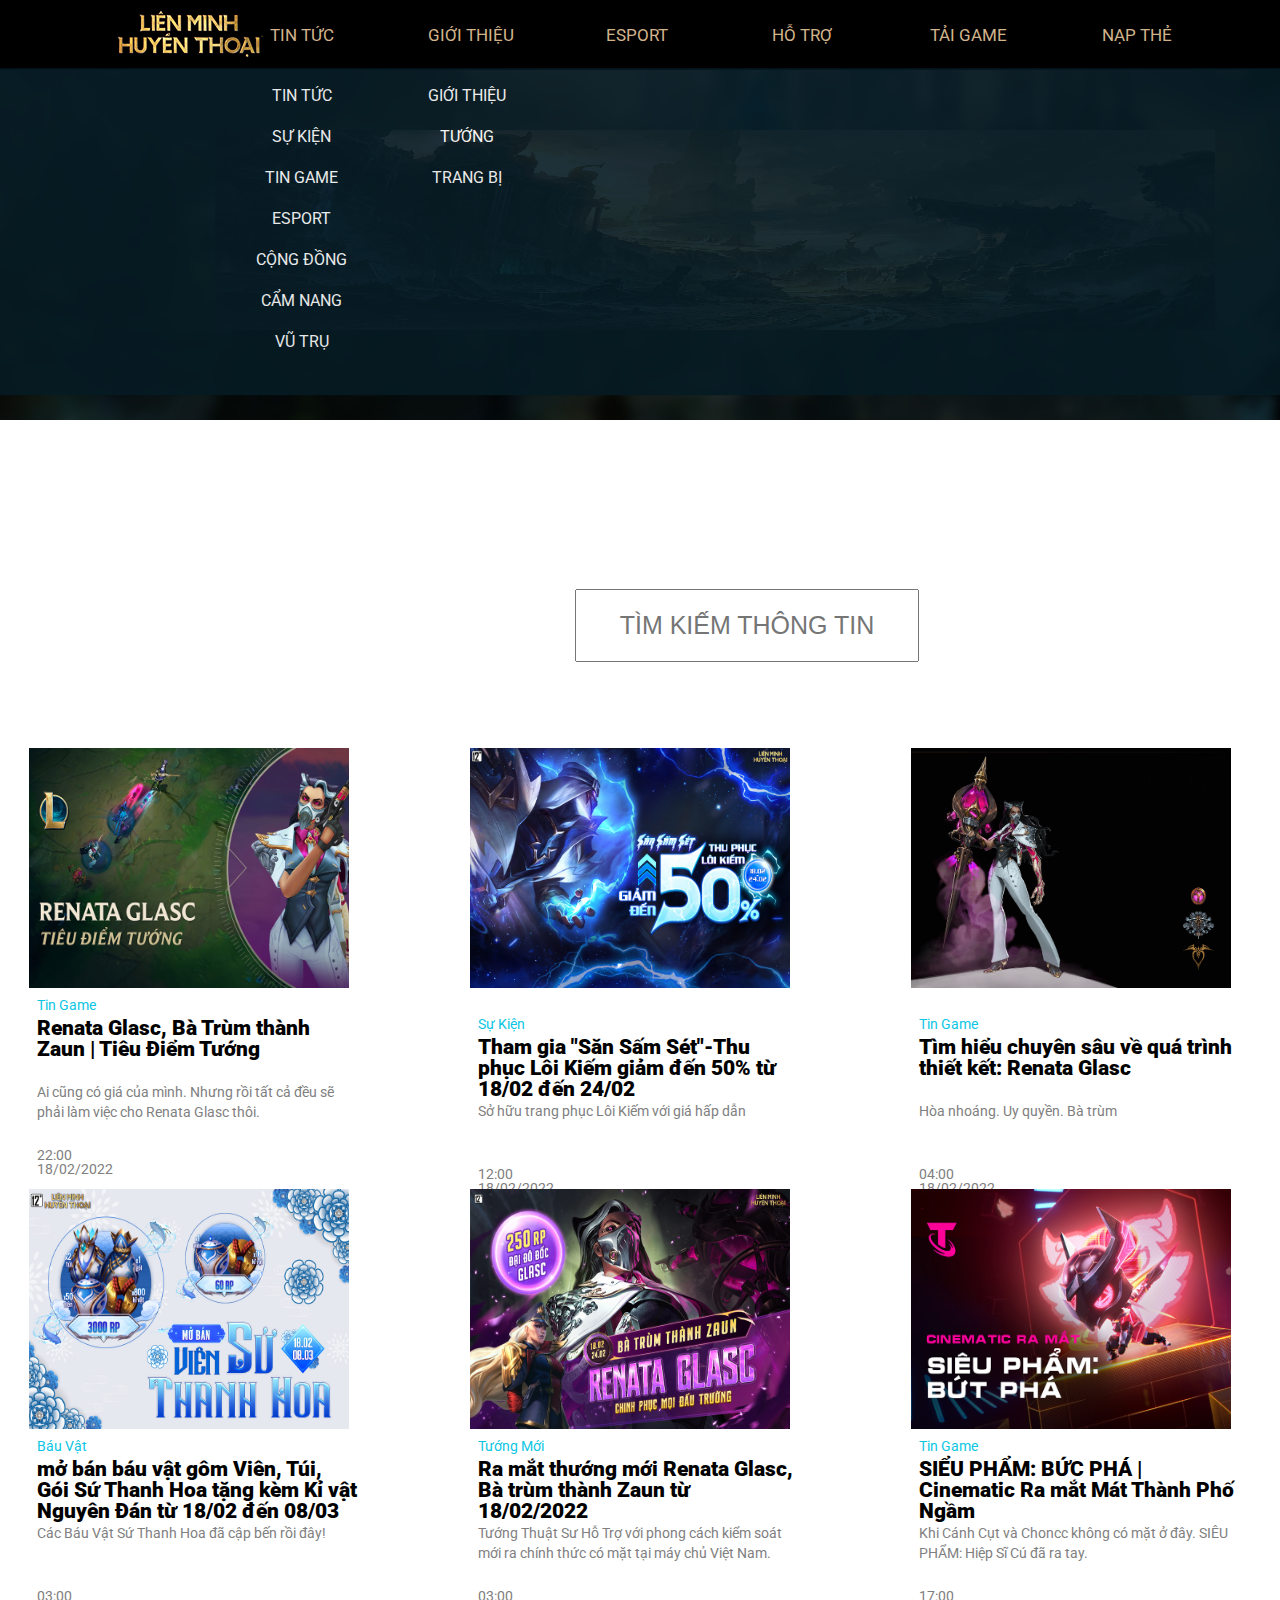
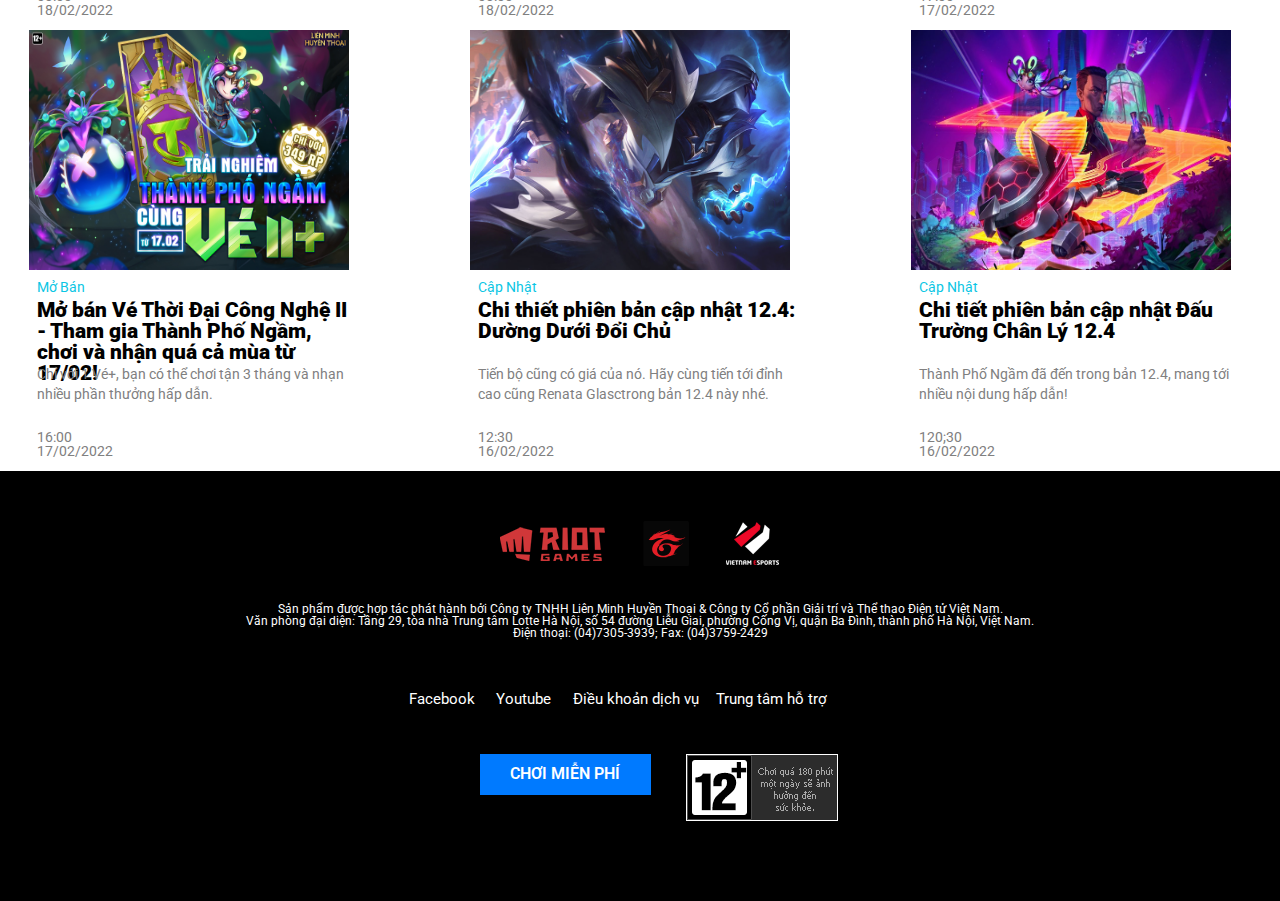
<file: TT.html>
<!DOCTYPE html>
<html lang="en">
<head>
    <meta charset="UTF-8">
    <meta http-equiv="X-UA-Compatible" content="IE=edge">
    <meta name="viewport" content="width=device-width, initial-scale=1.0">
    <title>Document</title>
    <link rel="stylesheet" href="TT.css">
    <link rel="stylesheet" href="reset.css">
    <link rel="preconnect" href="https://fonts.googleapis.com">
    <link rel="preconnect" href="https://fonts.gstatic.com" crossorigin>
    <link href="https://fonts.googleapis.com/css2?family=Roboto:wght@300;400;500;700&display=swap" rel="stylesheet">
</head>
<body>
    <div id="header">
        <div class="nav">
            <a href="index.html"><img src="images/hinh9.png" alt=""></a>
            <div class="TT">TIN TỨC</div>          
        <div class="TT-list">
            <ul class="TT-items">
                <li><a href="TT.html">TIN TỨC</a></li>
                <li><a href="sukien.html">SỰ KIỆN</a></li>
                <li>TIN GAME</li>
                <li>ESPORT</li>
                <li>CỘNG ĐỒNG</li>
                <li>CẨM NANG</li>
                <li>VŨ TRỤ</li>
            </ul>
            <ul class="GT-items">
                <li> <a href="GT.html"> GIỚI THIỆU</a></li>
                <li>TƯỚNG</li>
                <li>TRANG BỊ</li>
            </ul>
            </div>
            <div class="GT">GIỚI THIỆU</div>
            <div class="ES">ESPORT</div>
            <div class="HT">HỖ TRỢ</div>
            <div class="TG">TẢI GAME</div>
            <div class="NT"><a href="dangnhap.html">NẠP THẺ</a></div>
        </div>
        <img src="images/hinh11.jpg" class="header-background" alt="" width="100%", height="520px">
        <div class="content"><img src="images/hinh12.jpg" alt=""></div>
    </div>
    <form action="">
        <input class="form" type="text" name="TÌM KIẾM THÔNG TIN" placeholder="TÌM KIẾM THÔNG TIN">
    </form>
    <div id="new">
        <div class="news1">
            <div class="class">
                <div class="news2"> 
                    <div class="news2-img"><img src="images/TT1.jpg" width="320px", height="240px" alt=""></div>
                        <div class="col">
                            <div class="news2-heading">Tin Game</div>
                            <div class="news2-taito">Renata Glasc, Bà Trùm thành Zaun | Tiêu Điểm Tướng</div>
                            <div class="news2-decs">Ai cũng có giá của mình. Nhưng rồi tất cả đều sẽ phải làm việc cho Renata Glasc thôi.</div>
                            <div class="news2-dmy">22:00 18/02/2022</div>
                        </div>             
                </div>
                <div class="news2"> 
                    <div class="new2-img"><img src="images/TT2.jpg"  width="320px", height="240px" alt=""></div>
                    <div class="col">
                        <div class="news2-heading">Sự Kiện</div>
                        <div class="news2-taito">Tham gia "Săn Sấm Sét"-Thu phục Lôi Kiếm giảm đến 50% từ 18/02 đến 24/02</div>
                        <div class="news2-decs">Sở hữu trang phục Lôi Kiếm với giá hấp dẫn</div>
                        <div class="news2-dmy">12:00 18/02/2022</div>
                    </div>
                </div>
                <div class="news2"> 
                    <div class="new2-img"><img src="images/TT3.jpg"  width="320px", height="240px" alt=""></div>
                    <div class="col">
                        <div class="news2-heading">Tin Game</div>
                        <div class="news2-taito">Tìm hiểu chuyên sâu về quá trình thiết kết: Renata Glasc</div>
                        <div class="news2-decs">Hòa nhoáng. Uy quyền. Bà trùm</div>
                        <div class="news2-dmy">04:00 18/02/2022</div>
                    </div>
                </div>
            </div>
            <div class="class">
                <div class="news2"> 
                    <div class="news2-img"><img src="images/TT4.jpg" width="320px", height="240px" alt=""></div>
                    <div class="col">
                        <div class="news2-heading">Báu Vật</div>
                        <div class="news2-taito">mở bán báu vật gôm Viên, Túi, Gói Sứ Thanh Hoa tặng kèm Kỉ vật Nguyên Đán từ 18/02 đến 08/03</div>
                        <div class="news2-decs">Các Báu Vật Sứ Thanh Hoa đã cập bến rồi đây!</div>
                        <div class="news2-dmy">03:00 18/02/2022</div>
                    </div>
            </div>
                <div class="news2"> 
                    <div class="news2-img"><img src="images/TT5.jpg" width="320px", height="240px" alt=""></div>
                    <div class="col">
                        <div class="news2-heading">Tướng Mới</div>
                        <div class="news2-taito">Ra mắt thướng mới Renata Glasc, Bà trùm thành Zaun từ 18/02/2022</div>
                        <div class="news2-decs">Tướng Thuật Sư Hỗ Trợ với phong cách kiểm soát mới ra chính thức có mặt tại máy chủ Việt Nam.</div>
                        <div class="news2-dmy">03:00 18/02/2022</div>
                    </div>
                </div>
                <div class="news2"> 
                    <div class="news2-img"><img src="images/TT6.jpg" width="320px", height="240px" alt=""></div>
                    <div class="col">
                        <div class="news2-heading">Tin Game</div>
                        <div class="news2-taito">SIỂU PHẨM: BỨC PHÁ | Cinematic Ra mắt Mát Thành Phố Ngầm</div>
                        <div class="news2-decs">Khi Cánh Cụt và Choncc không có mặt ở đây. SIÊU PHẨM: Hiệp Sĩ Cú đã ra tay.</div>
                        <div class="news2-dmy">17:00 17/02/2022</div>
                    </div>
                </div>
            </div>
            <div class="class">
                <div class="news2"> 
                    <div class="news2-img"><img src="images/TT7.jpg" width="320px", height="240px" alt=""></div>
                    <div class="col">
                        <div class="news2-heading">Mở Bán</div>
                        <div class="news2-taito">Mở bán Vé Thời Đại Công Nghệ II - Tham gia Thành Phố Ngầm, chơi và nhận quá cả mùa từ 17/02!</div>
                        <div class="news2-decs">Chỉ với 1 Vé+, bạn có thể chơi tận 3 tháng và nhạn nhiều phần thưởng hấp dẫn.</div>
                        <div class="news2-dmy">16:00 17/02/2022</div>
                    </div>
                </div>
                <div class="news2"> 
                    <div class="news2-img"><img src="images/TT8.jpg" width="320px", height="240px" alt=""></div>
                    <div class="col">
                        <div class="news2-heading">Cập Nhật</div>
                        <div class="news2-taito">Chi thiết phiên bản cập nhật 12.4: Dường Dưới Đổi Chủ</div>
                        <div class="news2-decs">Tiến bộ cũng có giá của nó. Hãy cùng tiến tới đỉnh cao cũng Renata Glasctrong bản 12.4 này nhé.</div>
                        <div class="news2-dmy">12:30 16/02/2022</div>
                    </div>
                </div>
                <div class="news2"> 
                    <div class="news2-img"><img src="images/TT9.jpg" width="320px", height="240px" alt=""></div>
                    <div class="col">
                        <div class="news2-heading">Cập Nhật</div>
                        <div class="news2-taito">Chi tiết phiên bản cập nhật Đấu Trường Chân Lý 12.4</div>
                        <div class="news2-decs">Thành Phố Ngầm đã đến trong bản 12.4, mang tới nhiều nội dung hấp dẫn!</div>
                        <div class="news2-dmy">120;30 16/02/2022</div>
                    </div>
                </div>
            </div>
        </div>
    </div>
    <div id="footer">
        <div class="logo">
            <div class="footer-logo1"><img src="images/hinh8.png" alt=""></div>
            
        </div>
        <div class="in4">
            Sản phẩm được hợp tác phát hành bởi Công ty TNHH Liên Minh Huyền Thoại & Công ty Cổ phần Giải trí và Thể thao Điện tử Việt Nam. <br>
            Văn phòng đại diện: Tầng 29, tòa nhà Trung tâm Lotte Hà Nội, số 54 đường Liễu Giai, phường Cống Vị, quận Ba Đình, thành phố Hà Nội, Việt Nam. <br>
            Điện thoại: (04)7305-3939; Fax: (04)3759-2429
        </div>
        <div class="vv">
            <div class="FB">Facebook</div>
            <div class="YB">Youtube</div>
            <div class="DK">Điều khoản dịch vụ</div>
            <div class="TTHT">Trung tâm hỗ trợ</div>
        </div>
        <div class="free">
            <div class="playfree">CHƠI MIỄN PHÍ</div>
            <div class="x"><img src="images/hinh10.png" alt=""></div>
        </div>
    </div>
</body>
</html>
</file>
<file: asm.css>
#header{
    height: 589px;
    position: relative;
    text-align: center;
    font-family: 'Roboto', sans-serif;
}
.nav{
    height: 70px;
    background-color: black;
    display: flex;
    align-items: center;
    justify-content: center;
    position: relative;
}
.nav:hover .TT-list{
    display: block;
}
.nav>img{
    margin-right: 40px;
    text-align: center;
}
.TT{
    color: tan;
    margin-right:94px ;
    font-size: 17px;
}
.TT-list{
    position: absolute;
    z-index: 1000;
    background-color: #061B24;
    width: 1519px;
    opacity: 0.9;
    transform: translateY(60%);
    color: #ffffff;
    padding: 20px;
    display: none;
}
.TT-items>li:hover{
    color: #0B9FB7;
}
.GT-items>li:hover{
    color: #0B9FB7;
}
.TT-items{
    transform: translateX(355%); 
    float: left;
}
.TT-items>li{
    margin-bottom: 25px;
}
.GT-items>li{
    margin-bottom: 25px;
}
.GT-items{
    transform: translateX(500%);
    float: left;
}
.GT-items a{
    text-decoration: none;
    color: #ffffff;
}
.GT-items>li a:hover{
    color: #0B9FB7;
}
.TT-items>li a:hover{
    color: #0B9FB7;
}
.TT-items a{
    text-decoration: none;
    color: #ffffff
}
.TT:hover{
    border-bottom: 3px solid skyblue;
}
.GT{
    color: tan;
    margin-right:92px ;
    font-size: 17px;
}
.GT:hover{
    border-bottom: 3px solid skyblue;
}
.ES{
    color: tan;  
    margin-right:104px ; 
    font-size: 17px;
}
.HT{
    color: tan;
    margin-right:98px ;
    font-size: 17px;
}
.TG{
    color: tan;
    margin-right:95px ;
    font-size: 17px;
}
.TG:hover{
    border-bottom: 3px solid skyblue;
}
.NT{
    color: tan;
    font-size: 17px;
}
.NT a{
    text-decoration: none;
    color: tan;
}
.img{
    height: 402px;
    width: 1224px;
}
.content{
    display: flex;
    justify-content: center;
    margin-top: 42px;
    position: absolute;
    top: 60px;
    left: 150px;
}
#news{
    height: 1087px;
    background-color: white;
    padding-top: 86px;
    padding-left: 149px;
    padding-right: 149px;
    display: flex;
    flex-direction: column;
    align-items: center;
    font-family: 'Roboto', sans-serif;
}
.news1{
    float: left;
}
.news2{
    background-color: white;
    height: 426px;
    width: 341px;
}
.news2-img{
    background-color: seagreen;
    height: 224px;
    width: 341px;
}
.news2-heading{
    height: 10px;
    margin-bottom: 10px;
    font-size: 14px;
    color: #0ac6e4;
}
.news2-taito{
    line-height: 21px;
    width: 320px;
    height: 40px;
    margin-bottom: 25px;
    font-weight: 900;
    font-size: 17px;
}
.news2-decs{
    font-size: 14px;
    width: 320px;
    height: 40px;
    margin-bottom: 25px;
    line-height: 19.6px;
    color: #808080;
}
.news2-dmy{
    font-size: 14px;
    line-height: 14px;
    width: 113px;
    height: 15px;
    color: #808080;
}
.npk{
    padding-top: 26px;
    padding-left: 8px;
    padding-right: 10px;
}
.class{
    display: flex;
    gap: 100px;
    margin-bottom: 15px;
}
.button{
    height: 41px;
    width: 125px;
    padding-left: 40px;
    padding-top: 20px;
    background-color: #007aff;
    margin: 0 auto;
    margin-top: 40px;
    color: black;
}
.button a{
    text-decoration: none;
    color: black
}
#footer{
    background-color: black;
    height: 380px;
    padding-top: 50px;
    font-family: 'Roboto', sans-serif;
}
.footer-logo1{
    height: 45px;
    margin: 0 auto;
}
.logo{
    display: flex;
    justify-content: center;
    gap: 35px;  
}
.in4{
    height: 52px;
    width: 816px;
    margin: 0 auto;
    margin-bottom: 37px;
    margin-top: 37px;
    font-size: 12px;
    text-align: center;
    color: #ffffff;
}
.FB{
    width: 72px;
    height: 22px;
    color: #ffffff;
    font-size: 15px;
}
.YB{
    width: 62px;
    height: 22px;
    color: #ffffff;
    font-size: 15px;
}
.DK{
    width: 128px;
    height: 22px;
    color: #ffffff;
    font-size: 15px;
}
.TTHT{
    width: 125px;
    height: 22px;
    color: #ffffff;
    margin-right: 30px;
    font-size: 15px;
}
.vv{
    display: flex;
    justify-content: center;
    gap: 15px;
}
.playfree{
    background-color: #007aff;
    width: 171px;
    height: 41px;
    color: #ffffff;
    text-align: center;
    font-weight: 600;
    line-height: 40px;
}
.x{
    background-color: yellow;
    width: 115px;
    height: 53px;
}
.free{
    display: flex;
    justify-content: center;
    gap: 35px;
    margin-top: 40px;
}
</file>
<file: chitiet.css>
#header{
    height: 589px;
    position: relative;
    text-align: center;
    font-family: 'Roboto', sans-serif;
}
.nav{
    height: 70px;
    background-color: black;
    display: flex;
    align-items: center;
    justify-content: center;
    position: relative;
}
.nav:hover .TT-list{
    display: block;
}
.nav>img{
    margin-right: 40px;
    text-align: center;
}
.TT{
    color: tan;
    margin-right:94px ;
    font-size: 17px;
}
.TT-list{
    position: absolute;
    z-index: 1000;
    background-color: #061B24;
    width: 1519px;
    opacity: 0.9;
    transform: translateY(60%);
    color: #ffffff;
    padding: 20px;
    display: none;
}
.TT-items>li:hover{
    color: #0B9FB7;
}
.GT-items>li:hover{
    color: #0B9FB7;
}
.TT-items{
    transform: translateX(353%); 
    float: left;
}
.TT-items>li{
    margin-bottom: 25px;
}
.GT-items>li{
    margin-bottom: 25px;
}
.GT-items{
    transform: translateX(505%);
    float: left;
}
.GT-items a{
    text-decoration: none;
    color: #ffffff;
}
.TT-items a{
    text-decoration: none;
    color: #ffffff
}
.GT-items>li a:hover{
    color: #0B9FB7;
}
.TT-items>li a:hover{
    color: #0B9FB7;
}
.TT:hover{
    border-bottom: 3px solid skyblue;
}
.GT{
    color: tan;
    margin-right:92px ;
    font-size: 17px;
}
.GT:hover{
    border-bottom: 3px solid skyblue;
}
.ES{
    color: tan;  
    margin-right:104px ; 
    font-size: 17px;
}
.HT{
    color: tan;
    margin-right:98px ;
    font-size: 17px;
}
.TG{
    color: tan;
    margin-right:95px ;
    font-size: 17px;
}
.TG:hover{
    border-bottom: 3px solid skyblue;
}
.NT{
    color: tan;
    font-size: 17px;
}
.NT a{
    text-decoration: none;
    color: tan;
}
.header-background{
    width: 100%;
    height: 350px;
}
.content>img{
    width: 1000px;
    height: 200px;
}
.content{
    display: flex;
    justify-content: center;
    margin-top: 40px;
    position: absolute;
    top: 90px;
    left: 150px;
    margin-left: 65px;
}
.tieude{
    text-align: center;
    width: 0 auto;
    padding: 20px 20px;
    font-size: 30px;
}
.noidung{
    width: 90%;
    padding-left: 70px;
    line-height: 200%;
    font-size: 17px;
    padding-bottom: 50px;
    padding-top: 70px;
}
.dd{
    color: blue;
    font-size: 20px;
}
#footer{
    background-color: black;
    height: 380px;
    padding-top: 50px;
    font-family: 'Roboto', sans-serif;
}
.footer-logo1{
    height: 45px;
    margin: 0 auto;
}
.logo{
    display: flex;
    justify-content: center;
    gap: 35px;  
}
.in4{
    height: 52px;
    width: 816px;
    margin: 0 auto;
    margin-bottom: 37px;
    margin-top: 37px;
    font-size: 12px;
    text-align: center;
    color: #ffffff;
}
.FB{
    width: 72px;
    height: 22px;
    color: #ffffff;
    font-size: 15px;
}
.YB{
    width: 62px;
    height: 22px;
    color: #ffffff;
    font-size: 15px;
}
.DK{
    width: 128px;
    height: 22px;
    color: #ffffff;
    font-size: 15px;
}
.TTHT{
    width: 125px;
    height: 22px;
    color: #ffffff;
    margin-right: 30px;
    font-size: 15px;
}
.vv{
    display: flex;
    justify-content: center;
    gap: 15px;
}
.playfree{
    background-color: #007aff;
    width: 171px;
    height: 41px;
    color: #ffffff;
    text-align: center;
    font-weight: 600;
    line-height: 40px;
}
.x{
    background-color: yellow;
    width: 115px;
    height: 53px;
}
.free{
    display: flex;
    justify-content: center;
    gap: 35px;
    margin-top: 40px;
}
.like{
    text-align: center;
}
.cmt{
    text-align: center;
}
</file>
<file: dangnhap.css>
#header{
    width: 0 auto;
    height: 35px;
    position: relative;
}
.nav{
    text-align: center;
    position: relative;
    width: 0 auto; 
    background-color: #ffffff;
    height: 90px;
}
.nav>img{
    margin-top: 10px;
}
.nav>.lang{
    margin-bottom: 1000px; 
}
.header .lang{
    width: 223px;
    height: 26px;
    padding-left: 32px;
    line-height: 26px;
    background-color: #ffffff;
    margin-left: 1300px;
    vertical-align: middle;
    border-bottom: 1px solid #dddddd;
    border-bottom-width: 1px;
    border-bottom-style:solid ;
}
#main-panel{
    width: 1520px;
    height: 600px;
}
h1{
    font-family: sans-serif;
}
.bg-img{
    width: 1520px;
    height: 600px;
    position: relative;
}
.DK{
    width: 760px;
    height: 590px;
    background-color: #ffffff;
    margin-top: -600px;
    position: absolute;
    margin-left: 390px;
    text-align: center;
}
.TKM{
    width: 395px;
    height: 35px;
    background-color: red;
    color: #ffffff;
    margin-left: 180px;
    margin-top: 30px;
    padding-top: 10px;
}
.form{
    margin-top: 30px;
    width: 395px;
    height: 35px;
}
.TKM{
    margin-top: 30px;
    cursor: pointer;
}
</file>
<file: GT.css>
#header{
    height: 589px;
    position: relative;
    text-align: center;
    font-family: 'Roboto', sans-serif;
}
.nav{
    height: 70px;
    background-color: black;
    display: flex;
    align-items: center;
    justify-content: center;
    position: relative;
}
.nav:hover .TT-list{
    display: block;
}
.nav>img{
    margin-right: 40px;
    text-align: center;
}
.TT{
    color: tan;
    margin-right:94px ;
    font-size: 17px;
}
.TT-list{
    position: absolute;
    z-index: 1000;
    background-color: #061B24;
    width: 1519px;
    opacity: 0.9;
    transform: translateY(60%);
    color: #ffffff;
    padding: 20px;
    display: none;
}
.TT-items>li:hover{
    color: #0B9FB7;
}
.GT-items>li:hover{
    color: #0B9FB7;
}
.TT-items{
    transform: translateX(413%); 
    float: left;
}
.TT-items>li{
    margin-bottom: 25px;
}
.GT-items>li{
    margin-bottom: 25px;
}
.GT-items{
    transform: translateX(580%);
    float: left;
}
.GT-items a{
    text-decoration: none;
    color: #ffffff;
}
.TT-items a{
    text-decoration: none;
    color: #ffffff
}
.GT-items>li a:hover{
    color: #0B9FB7;
}
.TT:hover{
    border-bottom: 3px solid skyblue;
}
.GT{
    color: tan;
    margin-right:92px ;
    font-size: 17px;
}
.GT:hover{
    border-bottom: 3px solid skyblue;
}
.ES{
    color: tan;  
    margin-right:104px ; 
    font-size: 17px;
}
.HT{
    color: tan;
    margin-right:98px ;
    font-size: 17px;
}
.TG{
    color: tan;
    margin-right:95px ;
    font-size: 17px;
}
.TG:hover{
    border-bottom: 3px solid skyblue;
}
.NT{
    color: tan;
    font-size: 17px;
}
.NT a{
    text-decoration: none;
    color: tan;
}
.pos{
    font-family: 'Roboto', sans-serif;
    text-align: center;
}  
.col1{
    background-image: url(https://cdn.wallpapersafari.com/66/27/h1Czx5.jpg);
    background-repeat: no-repeat;
    background-size: cover;
    padding-top: 66px;
    padding-left: 77px;
    padding-right: 77px; 
    height: 1000px;   
}
.col2{
    background-image: url(https://i.ytimg.com/vi/KhJrFQgLSQw/maxresdefault.jpg);
    background-repeat: no-repeat;
    background-size: cover;
    padding-top: 66px;
    padding-left: 77px;
    padding-right: 77px; 
    height: 1000px;
    margin-left: -50px;
}
.col3{
    background-image: url(https://cdn.vn.garenanow.com/web/lol-product/LOLwebsite/img/tutorial/skillBg-2.png);
    background-repeat: no-repeat;
    background-size: cover;
    padding-top: 66px;
    padding-left: 77px;
    padding-right: 77px; 
    height: 1000px ;
}
.pos1{
    width: 195px;
    height: 25px;
    margin: 0 auto;
    color:#2c3e50;
    font-size:20px;
    font-weight:600;
    line-height:24px;
    text-align:center;
    }
.pos2{
    width: 1370px;
    height: 140px;
    margin: 0 auto;
    color: #2c3e50;
    font-size: 90px;
    line-height: 120px;
    text-align: center;
}
.pos3{
    height: 20px;
    width: 1365px;
    margin: 0 auto;
    color:#b6d642;
    line-height: 16px;
    margin: 30px 0px 0px;
    text-align:center;
    padding-bottom: 40px;
}
.pos4{
    width: 170px;
    height: 50px;
    margin: 0 auto;
    color:#2c3e50;
    font-size:20px;
    font-weight:600;
    line-height: 48px;
    text-align:center;
   background-color: #CFA85B;
}
.pos5{
    width: 615px;
    height: 156px;
    margin: 0 auto;
    color:#ffffff;
    font-size: 60px;
    font-weight:600;
    line-height:72px;
    margin:0px 432.975px 15px;
    text-align:center;  
}
.pos6{
    width: 680px;
    height: 72px;
    margin: 0 auto;
    color:#ffffff;
    font-size:17px;
    line-height:17px;
    margin:0px 409.6px;
    text-align:center;
}
.pos7{
    width: 540px;
    height: 60px;
    margin: 0 auto;
    color:#2c3e50;
    font-size:50px;
    font-weight:600;
    line-height:60px;
    text-align:center;
    padding-top: 90px;
}
.pos8{
    width: 800px;
    height: 50px;
    margin: 0 auto;
    color:#2c3e50;
    font-size:15px;
    line-height:15px;
    margin: 20px 290px 0px;
    text-align: center;
    padding-top: 90px;
}
.pos9{
    width: 925px;
    height: 177;
    margin: 0 auto;
    padding-top: 90px;
}
.pos9-2{
    transform: translateY(-300%);
}
.pos9-1{
    z-index: -1000;
}
.pos9-3{
    transform: translate(-32%, -205%);
}
.pos9-4{
    transform: translate(0%, -143%);
}
.pos9-5{
    transform: translate(185%, -405%);
}
.pos9-6{
    transform: translate(18%, -871%);
}
#footer{
    background-color: black;
    height: 380px;
    padding-top: 50px;
}
.footer-logo1{
    height: 45px;
    margin: 0 auto;
}
.logo{
    display: flex;
    justify-content: center;
    gap: 35px;  
}
.in4{
    height: 52px;
    width: 816px;
    margin: 0 auto;
    margin-bottom: 37px;
    margin-top: 37px;
    font-size: 12px;
    text-align: center;
    color: #ffffff;
}
.FB{
    width: 72px;
    height: 22px;
    color: #ffffff;
    font-size: 15px;
}
.YB{
    width: 62px;
    height: 22px;
    color: #ffffff;
    font-size: 15px;
}
.DK{
    width: 128px;
    height: 22px;
    color: #ffffff;
    font-size: 15px;
}
.TTHT{
    width: 125px;
    height: 22px;
    color: #ffffff;
    margin-right: 30px;
    font-size: 15px;
}
.vv{
    display: flex;
    justify-content: center;
    gap: 15px;
}
.playfree{
    background-color: #007aff;
    width: 171px;
    height: 41px;
    color: #ffffff;
    text-align: center;
    font-weight: 600;
    line-height: 40px;
}
.x{
    background-color: yellow;
    width: 115px;
    height: 53px;
}
.free{
    display: flex;
    justify-content: center;
    gap: 35px;
    margin-top: 40px;
}
.map{
    text-align: center;
    width: 0 auto;
}
</file>
<file: sukien.css>
#header{
    height: 589px;
    position: relative;
    text-align: center;
    font-family: 'Roboto', sans-serif;
}
.nav{
    height: 70px;
    background-color: black;
    display: flex;
    align-items: center;
    justify-content: center;
    position: relative;
}
.nav:hover .TT-list{
    display: block;
}
.nav>img{
    margin-right: 40px;
    text-align: center;
}
.TT{
    color: tan;
    margin-right:94px ;
    font-size: 17px;
}
.TT-list{
    position: absolute;
    z-index: 1000;
    background-color: #061B24;
    width: 1519px;
    opacity: 0.9;
    transform: translateY(60%);
    color: #ffffff;
    padding: 20px;
    display: none;
}
.TT-items>li:hover{
    color: #0B9FB7;
}
.GT-items>li:hover{
    color: #0B9FB7;
}
.TT-items{
    transform: translateX(413%); 
    float: left;
}
.TT-items>li{
    margin-bottom: 25px;
}
.GT-items>li{
    margin-bottom: 25px;
}
.GT-items{
    transform: translateX(585%);
    float: left;
}
.GT-items a{
    text-decoration: none;
    color: #ffffff;
}
.TT-items a{
    text-decoration: none;
    color: #ffffff
}
.GT-items>li a:hover{
    color: #0B9FB7;
}
.TT-items>li a:hover{
    color: #0B9FB7;
}
.TT:hover{
    border-bottom: 3px solid skyblue;
}
.GT{
    color: tan;
    margin-right:92px ;
    font-size: 17px;
}
.GT:hover{
    border-bottom: 3px solid skyblue;
}
.ES{
    color: tan;  
    margin-right:104px ; 
    font-size: 17px;
}
.HT{
    color: tan;
    margin-right:98px ;
    font-size: 17px;
}
.TG{
    color: tan;
    margin-right:95px ;
    font-size: 17px;
}
.TG:hover{
    border-bottom: 3px solid skyblue;
}
.NT{
    color: tan;
    font-size: 17px;
}
.NT a{
    color: tan;
    text-decoration: none;
}
.header-background{
    width: 100%;
    height: 350px;
}
.content>img{
    width: 1000px;
    height: 200px;
}
.content{
    display: flex;
    justify-content: center;
    margin-top: 40px;
    position: absolute;
    top: 90px;
    left: 150px;
    margin-left: 65px;
}

#new{
    height: 0 auto;
    background-color: white;
    padding-top: 86px;
    padding-left: 149px;
    padding-right: 149px;
    display: flex;
    flex-direction: column;
    align-items: center;
    font-family: 'Roboto', sans-serif;
}
.news1{
    float: left;
}
.news2{
    background-color: white;
    height: 426px;
    width: 341px;
}
.news2-img{
    height: 224px;
    width: 341px;
}
.news2-heading{
    height: 10px;
    margin-bottom: 10px;
    font-size: 14px;
    color: #0ac6e4;
}
.news2-taito{
    line-height: 21px;
    width: 320px;
    height: 40px;
    margin-bottom: 25px;
    font-weight: 900;
    font-size: 21px;
}
.news2-decs{
    font-size: 14px;
    width: 320px;
    height: 40px;
    margin-bottom: 25px;
    line-height: 19.6px;
    color: #808080;
}
.news2-dmy{
    font-size: 14px;
    line-height: 14px;
    width: 113px;
    height: 15px;
    color: #808080;
}
.col{
    padding-top: 26px;
    padding-left: 8px;
    padding-right: 10px;
}
.class{
    display: flex;
    gap: 100px;
    margin-bottom: 15px;
}
#footer{
    background-color: black;
    height: 380px;
    padding-top: 50px;
    font-family: 'Roboto', sans-serif;
}
.footer-logo1{
    height: 45px;
    margin: 0 auto;
}
.logo{
    display: flex;
    justify-content: center;
    gap: 35px;  
}
.in4{
    height: 52px;
    width: 816px;
    margin: 0 auto;
    margin-bottom: 37px;
    margin-top: 37px;
    font-size: 12px;
    text-align: center;
    color: #ffffff;
}
.FB{
    width: 72px;
    height: 22px;
    color: #ffffff;
    font-size: 15px;
}
.YB{
    width: 62px;
    height: 22px;
    color: #ffffff;
    font-size: 15px;
}
.DK{
    width: 128px;
    height: 22px;
    color: #ffffff;
    font-size: 15px;
}
.TTHT{
    width: 125px;
    height: 22px;
    color: #ffffff;
    margin-right: 30px;
    font-size: 15px;
}
.vv{
    display: flex;
    justify-content: center;
    gap: 15px;
}
.playfree{
    background-color: #007aff;
    width: 171px;
    height: 41px;
    color: #ffffff;
    text-align: center;
    font-weight: 600;
    line-height: 40px;
}
.x{
    background-color: yellow;
    width: 115px;
    height: 53px;
}
.free{
    display: flex;
    justify-content: center;
    gap: 35px;
    margin-top: 40px;
}
.form{
    margin-left: 575px;
    text-align: center;
    width: 300px;
    padding: 20px 20px;
    font-size: 25px;
}
</file>
<file: TT.css>
#header{
    height: 589px;
    position: relative;
    text-align: center;
    font-family: 'Roboto', sans-serif;
}
.nav{
    height: 70px;
    background-color: black;
    display: flex;
    align-items: center;
    justify-content: center;
    position: relative;
}
.nav:hover .TT-list{
    display: block;
}
.nav>img{
    margin-right: 40px;
    text-align: center;
}
.TT{
    color: tan;
    margin-right:94px ;
    font-size: 17px;
}
.TT-list{
    position: absolute;
    z-index: 1000;
    background-color: #061B24;
    width: 1519px;
    opacity: 0.9;
    transform: translateY(60%);
    color: #ffffff;
    padding: 20px;
    display: none;
}
.TT-items>li:hover{
    color: #0B9FB7;
}
.GT-items>li:hover{
    color: #0B9FB7;
}
.TT-items{
    transform: translateX(413%); 
    float: left;
}
.TT-items>li{
    margin-bottom: 25px;
}
.GT-items>li{
    margin-bottom: 25px;
}
.GT-items{
    transform: translateX(585%);
    float: left;
}
.GT-items a{
    text-decoration: none;
    color: #ffffff;
}
.TT-items a{
    text-decoration: none;
    color: #ffffff
}
.GT-items>li a:hover{
    color: #0B9FB7;
}
.TT-items>li a:hover{
    color: #0B9FB7;
}
.TT:hover{
    border-bottom: 3px solid skyblue;
}
.GT{
    color: tan;
    margin-right:92px ;
    font-size: 17px;
}
.GT:hover{
    border-bottom: 3px solid skyblue;
}
.ES{
    color: tan;  
    margin-right:104px ; 
    font-size: 17px;
}
.HT{
    color: tan;
    margin-right:98px ;
    font-size: 17px;
}
.TG{
    color: tan;
    margin-right:95px ;
    font-size: 17px;
}
.TG:hover{
    border-bottom: 3px solid skyblue;
}
.NT{
    color: tan;
    font-size: 17px;
}
.NT a{
    text-decoration: none;
    color: tan;
}
.header-background{
    width: 100%;
    height: 350px;
}
.content>img{
    width: 1000px;
    height: 200px;
}
.content{
    display: flex;
    justify-content: center;
    margin-top: 40px;
    position: absolute;
    top: 90px;
    left: 150px;
    margin-left: 65px;
}
#new{
    height: 0 auto;
    background-color: white;
    padding-top: 86px;
    padding-left: 149px;
    padding-right: 149px;
    display: flex;
    flex-direction: column;
    align-items: center;
    font-family: 'Roboto', sans-serif;
}
.news1{
    float: left;
}
.news2{
    background-color: white;
    height: 426px;
    width: 341px;
}
.news2-img{
    height: 224px;
    width: 341px;
}
.news2-heading{
    height: 10px;
    margin-bottom: 10px;
    font-size: 14px;
    color: #0ac6e4;
}
.news2-taito{
    line-height: 21px;
    width: 320px;
    height: 40px;
    margin-bottom: 25px;
    font-weight: 900;
    font-size: 21px;
}
.news2-decs{
    font-size: 14px;
    width: 320px;
    height: 40px;
    margin-bottom: 25px;
    line-height: 19.6px;
    color: #808080;
}
.news2-dmy{
    font-size: 14px;
    line-height: 14px;
    width: 113px;
    height: 15px;
    color: #808080;
}
.col{
    padding-top: 26px;
    padding-left: 8px;
    padding-right: 10px;
}
.class{
    display: flex;
    gap: 100px;
    margin-bottom: 15px;
}
#footer{
    background-color: black;
    height: 380px;
    padding-top: 50px;
    font-family: 'Roboto', sans-serif;
}
.footer-logo1{
    height: 45px;
    margin: 0 auto;
}
.logo{
    display: flex;
    justify-content: center;
    gap: 35px;  
}
.in4{
    height: 52px;
    width: 816px;
    margin: 0 auto;
    margin-bottom: 37px;
    margin-top: 37px;
    font-size: 12px;
    text-align: center;
    color: #ffffff;
}
.FB{
    width: 72px;
    height: 22px;
    color: #ffffff;
    font-size: 15px;
}
.YB{
    width: 62px;
    height: 22px;
    color: #ffffff;
    font-size: 15px;
}
.DK{
    width: 128px;
    height: 22px;
    color: #ffffff;
    font-size: 15px;
}
.TTHT{
    width: 125px;
    height: 22px;
    color: #ffffff;
    margin-right: 30px;
    font-size: 15px;
}
.vv{
    display: flex;
    justify-content: center;
    gap: 15px;
}
.playfree{
    background-color: #007aff;
    width: 171px;
    height: 41px;
    color: #ffffff;
    text-align: center;
    font-weight: 600;
    line-height: 40px;
}
.x{
    background-color: yellow;
    width: 115px;
    height: 53px;
}
.free{
    display: flex;
    justify-content: center;
    gap: 35px;
    margin-top: 40px;
}
.form{
    margin-left: 575px;
    text-align: center;
    width: 300px;
    padding: 20px 20px;
    font-size: 25px;
}
</file>
